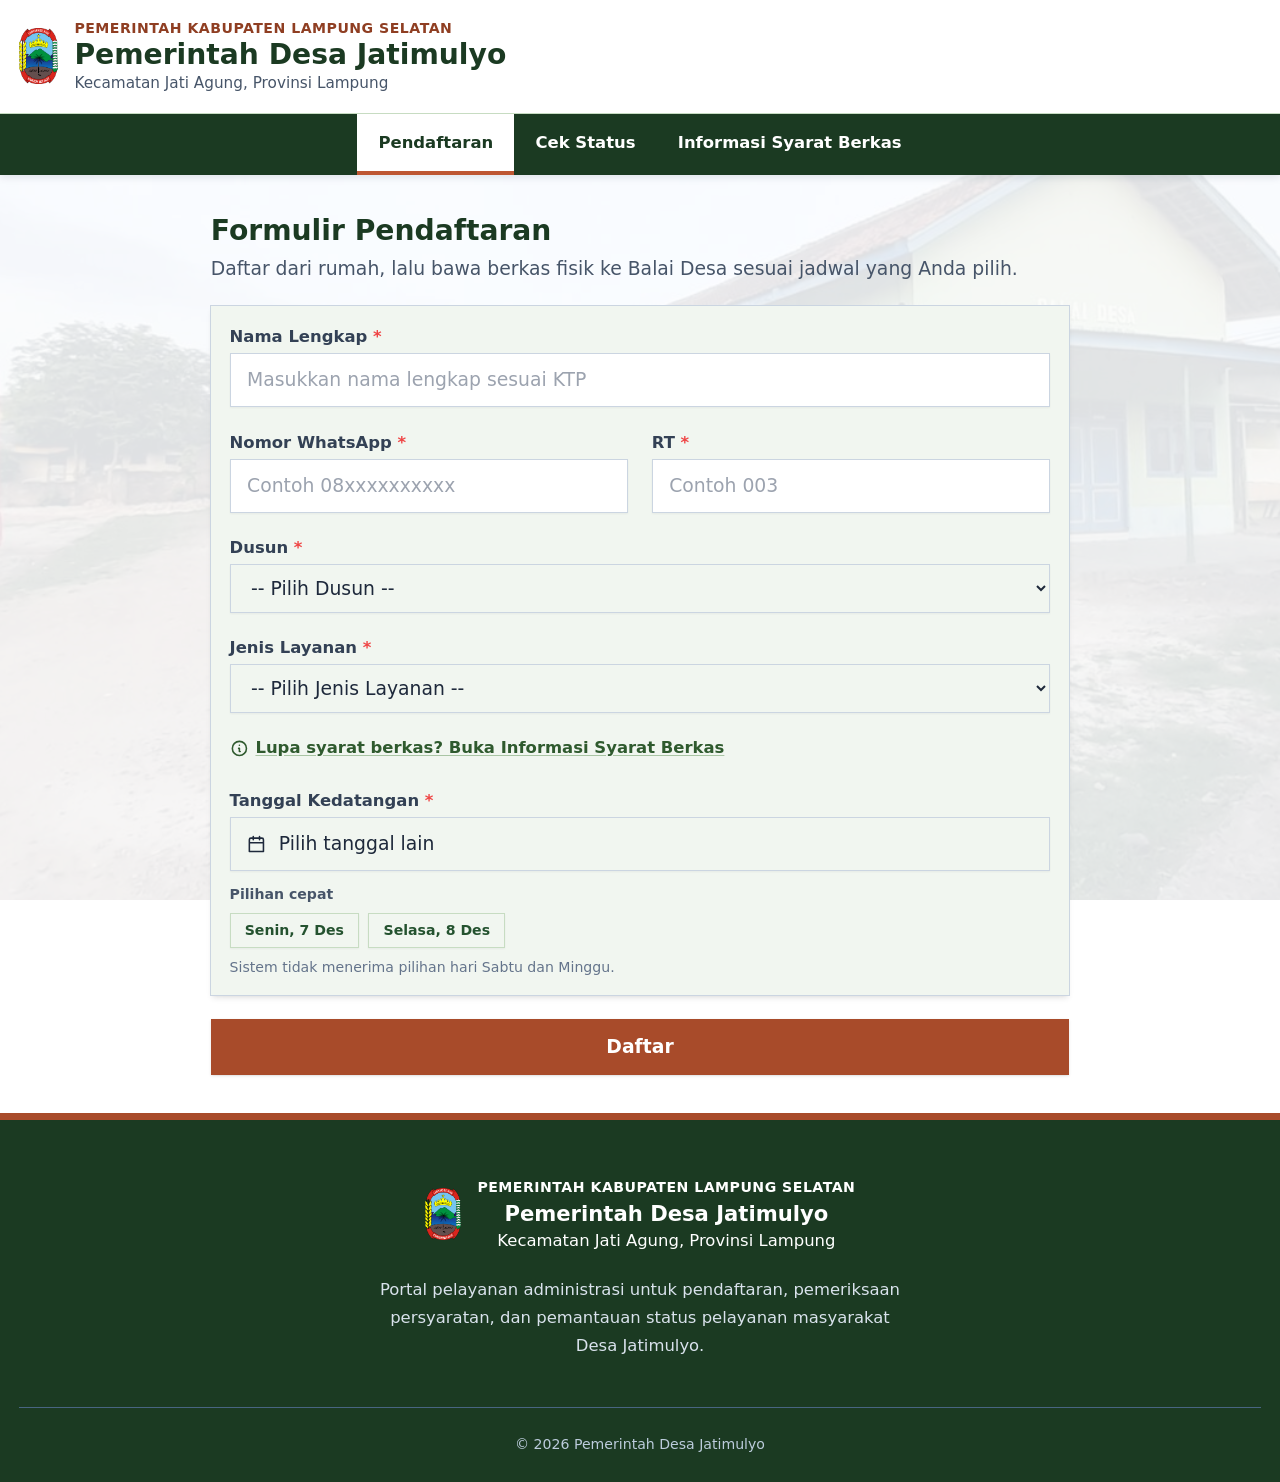
<file: index.html>
<!DOCTYPE html>
<html lang="id">

<head>
    <meta http-equiv="Content-Security-Policy"
        content="default-src 'none'; script-src 'self'; script-src-attr 'none'; style-src 'self'; style-src-attr 'none'; img-src 'self' data:; font-src 'self'; connect-src https://script.google.com https://script.googleusercontent.com; media-src 'none'; object-src 'none'; frame-src 'none'; worker-src 'none'; manifest-src 'none'; form-action 'self'; base-uri 'none'; upgrade-insecure-requests" />
    <meta name="referrer" content="no-referrer" />
    <meta charset="UTF-8" />
    <meta name="viewport" content="width=device-width, initial-scale=1.0" />
    <title>Pelayanan Administrasi Desa Jatimulyo</title>
    <meta name="description"
        content="Pendaftaran online pelayanan administrasi Desa Jatimulyo, Lampung. Daftar dari rumah, verifikasi berkas fisik di Balai Desa." />
    <link rel="stylesheet" href="styles/styles.css" />
</head>

<body class="text-slate-800 antialiased min-h-screen flex flex-col">

    <div id="backdrop" aria-hidden="true"></div>

    <div id="splash" aria-hidden="true">
        <div class="jtm-splash-brand">
            <img src="assets/logo-kabupaten-lampung-selatan.png" alt="" />
            <div class="jtm-splash-brand-text">
                <p>Pemerintah Kabupaten Lampung Selatan</p>
                <h2 id="splash-title">Pemerintah Desa Jatimulyo</h2>
                <p>Kecamatan Jati Agung, Provinsi Lampung</p>
            </div>
        </div>
        <div class="jtm-splash-photo">
            <img src="assets/foto-kepala-desa.png" alt="" />
            <div class="jtm-splash-caption">
                <strong>H. Sumardi, S.E.</strong>
                <span>Kepala Desa Jatimulyo</span>
            </div>
        </div>
    </div>

    <header class="gov-header">
        <a class="gov-skip-link" href="#main-content">Lewati ke konten utama</a>
        <div class="gov-identity">
            <div class="gov-container gov-identity-inner">
                <a class="gov-brand" href="index.html" aria-label="Beranda Pemerintah Desa Jatimulyo">
                    <span class="gov-logo-frame">
                        <img src="assets/logo-kabupaten-lampung-selatan.png"
                            alt="Lambang Kabupaten Lampung Selatan" />
                    </span>
                    <span class="gov-brand-text">
                        <span class="gov-parent">Pemerintah Kabupaten Lampung Selatan</span>
                        <strong>Pemerintah Desa Jatimulyo</strong>
                        <span>Kecamatan Jati Agung, Provinsi Lampung</span>
                    </span>
                </a>
            </div>
        </div>
        <div class="gov-navigation">
            <div class="gov-container">
                <nav class="tab-nav gov-tab-nav" role="tablist" aria-label="Layanan utama">
                    <button type="button"
                        role="tab"
                        id="tab-daftar"
                        aria-controls="panel-daftar"
                        aria-selected="true"
                        data-tab="daftar"
                        class="tab-btn">
                        Pendaftaran
                    </button>
                    <button type="button"
                        role="tab"
                        id="tab-status"
                        aria-controls="panel-status"
                        aria-selected="false"
                        tabindex="-1"
                        data-tab="status"
                        class="tab-btn">
                        Cek Status
                    </button>
                    <button type="button"
                        role="tab"
                        id="tab-info"
                        aria-controls="panel-info"
                        aria-selected="false"
                        tabindex="-1"
                        data-tab="info"
                        class="tab-btn">
                        Informasi Syarat Berkas
                    </button>
                </nav>
            </div>
        </div>
    </header>

    <main class="flex-1 w-full min-h-screen max-w-[896px] mx-auto px-4 py-6 sm:py-8" id="main-content">

        <section id="panel-daftar" class="tab-panel" role="tabpanel" aria-labelledby="tab-daftar">
            <div class="section-head">
                <h2>Formulir Pendaftaran</h2>
                <p>Daftar dari rumah, lalu bawa berkas fisik ke Balai Desa sesuai jadwal yang Anda
                    pilih.</p>
            </div>

            <form id="form-daftar" novalidate class="space-y-5">
                <div class="field-card space-y-5">
                    <div class="field">
                        <label for="nama">Nama Lengkap <span class="text-red-500">*</span></label>
                        <input id="nama" name="nama" type="text" maxlength="100" autocomplete="name"
                            placeholder="Masukkan nama lengkap sesuai KTP" />
                        <p class="hidden" data-err data-for="nama"></p>
                    </div>

                    <div class="grid sm:grid-cols-2 gap-5">
                        <div class="field">
                            <label for="noWa">Nomor WhatsApp <span class="text-red-500">*</span></label>
                            <input id="noWa" name="noWa" type="tel" inputmode="tel" maxlength="16" autocomplete="tel"
                                placeholder="Contoh 08xxxxxxxxxx" />
                            <p class="hidden" data-err data-for="noWa"></p>
                        </div>
                        <div class="field">
                            <label for="rt">RT <span class="text-red-500">*</span></label>
                            <input id="rt" name="rt" type="text" inputmode="numeric" maxlength="3" autocomplete="off"
                                placeholder="Contoh 003" />
                            <p class="hidden" data-err data-for="rt"></p>
                        </div>
                    </div>

                    <div class="field">
                        <label for="dusun">Dusun <span class="text-red-500">*</span></label>
                        <select id="dusun" name="dusun"></select>
                        <p class="hidden" data-err data-for="dusun"></p>
                    </div>

                    <div class="field">
                        <label for="jenisLayanan">Jenis Layanan <span class="text-red-500">*</span></label>
                        <select id="jenisLayanan" name="jenisLayanan"></select>
                        <p class="hidden" data-err data-for="jenisLayanan"></p>
                    </div>

                    <div id="checklist-box" class="hidden berkas-box reveal sm:p-5" aria-live="polite">
                        <p class="berkas-title">Berkas fisik yang wajib dibawa</p>
                    </div>

                    <button type="button" data-goto="info" class="info-link">
                        <svg xmlns="http://www.w3.org/2000/svg" fill="none" viewBox="0 0 24 24" stroke="currentColor"
                            stroke-width="2" aria-hidden="true">
                            <path stroke-linecap="round" stroke-linejoin="round"
                                d="M13 16h-1v-4h-1m1-4h.01M21 12a9 9 0 11-18 0 9 9 0 0118 0z" />
                        </svg>
                        Lupa syarat berkas? Buka Informasi Syarat Berkas
                    </button>

                    <div class="field">
                        <label id="label-tanggal" for="tanggalDatang">Tanggal Kedatangan <span
                                class="text-red-500">*</span></label>
                        <button id="tanggalDatang-btn" type="button" aria-labelledby="label-tanggal">
                            <svg xmlns="http://www.w3.org/2000/svg" class="action-icon" fill="none" viewBox="0 0 24 24"
                                stroke="currentColor" stroke-width="2" aria-hidden="true">
                                <path stroke-linecap="round" stroke-linejoin="round"
                                    d="M8 2v4m8-4v4M3 10h18M5 4h14a2 2 0 012 2v15H3V6a2 2 0 012-2z" />
                            </svg>
                            <span>Pilih tanggal lain</span>
                        </button>
                        <input id="tanggalDatang" name="tanggalDatang" type="hidden" value="" />
                        <p class="mt-3 text-xs font-semibold text-slate-600">Pilihan cepat</p>
                        <div id="date-chips" class="mt-2 flex flex-wrap gap-2">
                            <button type="button" class="date-chip"></button>
                            <button type="button" class="date-chip"></button>
                        </div>
                        <p class="mt-2 text-xs text-slate-500">Sistem tidak menerima pilihan hari Sabtu dan Minggu.</p>
                        <p class="hidden" data-err data-for="tanggalDatang"></p>
                    </div>
                </div>

                <button id="btn-submit" type="submit" class="btn-primary w-full px-6 py-3 shadow">
                    <svg id="spin-submit" class="spin hidden w-5 h-5" viewBox="0 0 24 24" fill="none"
                        aria-hidden="true">
                        <circle cx="12" cy="12" r="10" stroke="currentColor" stroke-width="4"></circle>
                        <path fill="currentColor" d="M4 12a8 8 0 018-8v4a4 4 0 00-4 4H4z"></path>
                    </svg>
                    <span id="label-submit">Daftar</span>
                </button>
            </form>
        </section>

        <section id="panel-status" class="tab-panel hidden" role="tabpanel" aria-labelledby="tab-status">
            <div class="section-head">
                <h2>Cek Status Pendaftaran</h2>
                <p>Masukkan Kode Tracking yang Anda terima setelah mendaftar.</p>
            </div>

            <form id="form-status" novalidate class="field field-card">
                <div class="field-inner">
                    <label for="trackingCode">Kode Tracking</label>
                    <div class="flex flex-col sm:flex-row gap-3">
                        <input id="trackingCode" type="text" maxlength="29" autocomplete="off"
                            autocapitalize="characters" spellcheck="false" placeholder="JTM-20261101-XXXXXXXXXXXXXXXX"
                            class="flex-1 tracking-wide" />
                        <button id="btn-status" type="submit" class="btn-primary px-6 py-2.5 shadow">
                            <svg xmlns="http://www.w3.org/2000/svg" class="action-icon" fill="none" viewBox="0 0 24 24"
                                stroke="currentColor" stroke-width="2" aria-hidden="true">
                                <path stroke-linecap="round" stroke-linejoin="round"
                                    d="M21 21l-4.35-4.35M19 11a8 8 0 11-16 0 8 8 0 0116 0z" />
                            </svg>
                            <svg id="spin-status" class="spin hidden w-5 h-5" viewBox="0 0 24 24" fill="none"
                                aria-hidden="true">
                                <circle cx="12" cy="12" r="10" stroke="currentColor" stroke-width="4"></circle>
                                <path fill="currentColor" d="M4 12a8 8 0 018-8v4a4 4 0 00-4 4H4z">
                                </path>
                            </svg>
                            <span id="label-status">Cek Status</span>
                        </button>
                    </div>
                    <p class="hidden mt-2" data-err data-for="trackingCode"></p>
                    <p id="status-error" class="hidden alert-error mt-3" role="alert"></p>
                </div>
            </form>

            <div id="kode-list-box" class="hidden kode-list-box mt-6">
                <div class="flex items-center justify-between gap-3 mb-3">
                    <p class="kode-list-head">Kode dari perangkat ini</p>
                    <button id="kode-clear" type="button" class="btn-muted text-sm">Hapus dari perangkat</button>
                </div>
                <div id="kode-aktif-wrap">
                    <p class="kode-list-label">Sedang Diproses</p>
                    <div id="kode-list-aktif" class="kode-list"></div>
                </div>
                <div id="kode-selesai-wrap" class="hidden mt-4">
                    <p class="kode-list-label">Selesai</p>
                    <div id="kode-list-selesai" class="kode-list"></div>
                </div>
            </div>

            <div id="status-result"
                class="hidden reveal mt-6 bg-brand-50 shadow-md ring-1 ring-slate-300 overflow-hidden"
                aria-live="polite">
                <div
                    class="bg-brand-50 px-5 sm:px-7 py-4 flex flex-wrap items-center justify-between gap-3 border-b border-brand-100">
                    <div>
                        <p class="text-xs uppercase tracking-wide text-brand-700 font-semibold">Kode Tracking</p>
                        <p id="res-kode" class="font-mono font-bold text-brand-900 text-lg"></p>
                    </div>
                    <span id="res-badge"></span>
                </div>

                <dl class="detail-list px-5 sm:px-7 py-5 grid sm:grid-cols-2 gap-x-6 gap-y-4">
                                        <div>
                        <dt>Jenis Layanan</dt>
                        <dd id="res-layanan"></dd>
                    </div>
                    <div>
                        <dt>Tanggal Kedatangan</dt>
                        <dd id="res-tanggal"></dd>
                    </div>
                                    </dl>

                <div class="px-5 sm:px-7 pb-6">
                    <p class="text-xs uppercase tracking-wide text-slate-500 font-semibold mb-3">Progres</p>
                    <ol id="res-steps" class="grid grid-cols-3 gap-2 text-center">
                        <li>Sedang Diproses</li>
                        <li>Siap Diambil</li>
                        <li>Selesai</li>
                    </ol>
                </div>
            </div>
        </section>

        <section id="panel-info" class="tab-panel hidden" role="tabpanel" aria-labelledby="tab-info">
            <div class="section-head">
                <h2>Informasi Syarat Berkas</h2>
                <p>Berikut daftar berkas fisik untuk setiap layanan.</p>
            </div>
            <ol
                class="mb-4 space-y-1.5 text-sm text-slate-700 list-decimal list-inside marker:font-bold marker:text-brand-700">
                <li><strong>Pilih layanan</strong> pada daftar di bawah, lalu ketuk untuk melihat persyaratannya.</li>
                <li><strong>Perhatikan daftar berkas yang diperlukan</strong>, lalu siapkan berkas asli dan fotokopinya.
                </li>
                <li><strong>Datang ke Balai Desa</strong> pada tanggal yang Anda pilih, lalu serahkan berkas kepada
                    petugas.</li>
            </ol>
            <div id="accordion" class="space-y-3"></div>
            <p class="mt-5 text-xs text-slate-500"><b>Persyaratan dapat berubah sesuai ketentuan terbaru Pemerintah
                    Desa Jatimulyo. Jika memerlukan informasi lebih lanjut, silakan hubungi petugas Balai Desa.</b></p>
        </section>
    </main>

    <footer class="site-footer gov-footer">
        <div class="gov-container">
            <div class="gov-footer-main">
                <section class="gov-footer-identity" aria-labelledby="gov-footer-title">
                    <div class="gov-footer-brand">
                        <span class="gov-footer-logo">
                            <img src="assets/logo-kabupaten-lampung-selatan.png"
                                alt="" />
                        </span>
                        <div>
                            <p class="gov-footer-parent">Pemerintah Kabupaten Lampung Selatan</p>
                            <h2 id="gov-footer-title">Pemerintah Desa Jatimulyo</h2>
                            <p>Kecamatan Jati Agung, Provinsi Lampung</p>
                        </div>
                    </div>
                    <p class="gov-footer-description">
                        Portal pelayanan administrasi untuk pendaftaran,
                        pemeriksaan persyaratan, dan pemantauan status pelayanan
                        masyarakat Desa Jatimulyo.
                    </p>
                </section>
            </div>
            <div class="gov-footer-bottom">
                <p>© <span id="footer-year">2026</span> Pemerintah Desa Jatimulyo</p>

            </div>
        </div>
    </footer>

    <div id="modal" class="hidden modal-backdrop z-50" role="dialog" aria-modal="true" aria-labelledby="modal-title">
        <div class="modal-anim modal-panel max-w-lg max-h-[92vh] overflow-y-auto no-scrollbar">
            <div class="success-head">
                <div class="mx-auto w-12 h-12 bg-white/20 flex items-center justify-center mb-2">
                    <svg xmlns="http://www.w3.org/2000/svg" class="w-7 h-7" fill="none" viewBox="0 0 24 24"
                        stroke="currentColor" stroke-width="2.5" aria-hidden="true">
                        <path stroke-linecap="round" stroke-linejoin="round" d="M5 13l4 4L19 7" />
                    </svg>
                </div>
                <h3 id="modal-title">Pendaftaran Berhasil!</h3>
            </div>

            <div class="px-6 py-5 space-y-5">
                <div class="code-card">
                    <p>Kode Tracking</p>
                    <p id="modal-kode"
                        class="mt-1 font-mono text-2xl sm:text-3xl font-extrabold text-brand-900 tracking-wider break-all">
                    </p>
                    <button id="btn-copy" type="button"
                        class="mt-3 w-full inline-flex items-center justify-center gap-2 border border-brand-300 bg-brand-50 px-4 py-2.5 text-sm font-semibold text-brand-700 hover:bg-brand-100 transition">
                        <svg xmlns="http://www.w3.org/2000/svg" class="w-4 h-4" fill="none" viewBox="0 0 24 24"
                            stroke="currentColor" stroke-width="2" aria-hidden="true">
                            <path stroke-linecap="round" stroke-linejoin="round"
                                d="M8 16H6a2 2 0 01-2-2V6a2 2 0 012-2h8a2 2 0 012 2v2m-6 12h8a2 2 0 002-2v-8a2 2 0 00-2-2h-8a2 2 0 00-2 2v8a2 2 0 002 2z" />
                        </svg>
                        <span id="copy-label">Salin Kode</span>
                    </button>
                </div>

                <div class="kv-list">
                    <p><span>Layanan</span> <strong id="modal-layanan"></strong></p>
                    <p><span>Tanggal Kedatangan</span> <strong id="modal-tanggal"></strong></p>
                </div>

                <div>
                    <p class="font-bold text-brand-900 mb-2">Langkah berikutnya</p>
                    <ol
                        class="space-y-2 text-sm text-slate-700 list-decimal list-inside marker:font-bold marker:text-brand-700">
                        <li><strong>Catat atau salin Kode Tracking</strong> di atas. Anda juga dapat menyimpan
                            screenshot halaman ini.</li>
                        <li><strong>Siapkan berkas asli dan fotokopi</strong> sesuai daftar persyaratan pada menu
                            <button type="button" data-goto="info" class="info-link">Informasi Syarat
                                Berkas</button>.
                        </li>
                        <li><strong>Datang ke Balai Desa</strong> pada tanggal yang dipilih dan sebutkan Kode Tracking
                            kepada Operator.</li>
                        <li><strong>Pantau status</strong> kapan saja melalui menu Cek Status.</li>
                    </ol>
                </div>
            </div>

            <div class="px-6 pb-6 flex flex-col sm:flex-row gap-3">
                <button id="btn-modal-cek" type="button" class="btn-primary flex-1 px-4 py-2.5">
                    <svg xmlns="http://www.w3.org/2000/svg" class="action-icon" fill="none" viewBox="0 0 24 24"
                        stroke="currentColor" stroke-width="2" aria-hidden="true">
                        <path stroke-linecap="round" stroke-linejoin="round"
                            d="M21 21l-4.35-4.35M19 11a8 8 0 11-16 0 8 8 0 0116 0z" />
                    </svg>
                    Cek Status Sekarang
                </button>
                <button id="btn-modal-tutup" type="button" class="btn-secondary flex-1 px-4 py-2.5">
                    <svg xmlns="http://www.w3.org/2000/svg" class="action-icon" fill="none" viewBox="0 0 24 24"
                        stroke="currentColor" stroke-width="2" aria-hidden="true">
                        <path stroke-linecap="round" stroke-linejoin="round" d="M6 18L18 6M6 6l12 12" />
                    </svg>
                    Tutup
                </button>
            </div>
        </div>
    </div>

    <div id="err-popup" class="hidden warn-overlay" role="alertdialog" aria-modal="true" aria-labelledby="err-title">
        <div class="warn-panel modal-anim">
            <div class="warn-head">
                <svg xmlns="http://www.w3.org/2000/svg" fill="none" viewBox="0 0 24 24" stroke="currentColor"
                    stroke-width="2" aria-hidden="true">
                    <path stroke-linecap="round" stroke-linejoin="round"
                        d="M12 9v4m0 4h.01M10.29 3.86L1.82 18a2 2 0 001.71 3h16.94a2 2 0 001.71-3L13.71 3.86a2 2 0 00-3.42 0z" />
                </svg>
                <h2 id="err-title">Isian belum lengkap</h2>
            </div>
            <div class="px-5 py-4">
                <ul id="err-list" class="warn-list"></ul>
            </div>
            <div class="px-5 pb-5">
                <button id="err-close" type="button" class="hidden btn-primary w-full px-4 py-2.5">
                    <svg xmlns="http://www.w3.org/2000/svg" class="action-icon" fill="none" viewBox="0 0 24 24"
                        stroke="currentColor" stroke-width="2" aria-hidden="true">
                        <path stroke-linecap="round" stroke-linejoin="round" d="M6 18L18 6M6 6l12 12" />
                    </svg>
                    Tutup dan Perbaiki Isian
                </button>
            </div>
        </div>
    </div>

    <script src="scripts/config.js"></script>
    <script src="scripts/data.js"></script>
    <script src="scripts/date.js"></script>
    <script src="scripts/dom.js"></script>
    <script src="scripts/forms.js"></script>
    <script src="scripts/modal.js"></script>
    <script src="scripts/api.js"></script>
    <script src="scripts/index.js"></script>
    <script src="scripts/index-form.js"></script>
    <script src="scripts/index-status.js"></script>
</body>

</html>
</file>
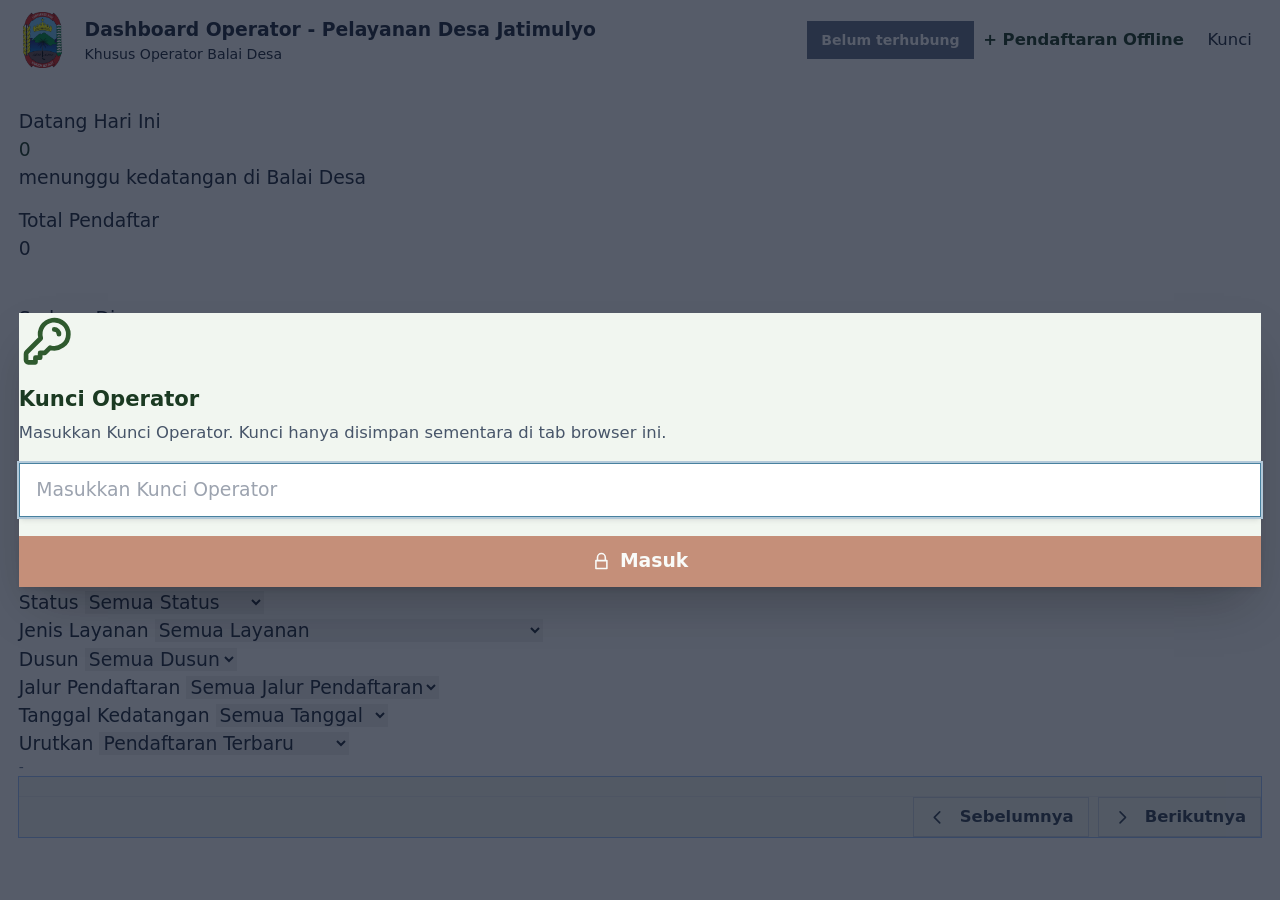
<file: admin.html>
<!DOCTYPE html>
<html lang="id">

<head>
    <meta http-equiv="Content-Security-Policy"
        content="default-src 'self'; script-src 'self'; style-src 'self'; img-src 'self' data:; connect-src 'self' https://script.google.com https://script.googleusercontent.com; form-action 'self'; base-uri 'self'; object-src 'none'" />
    <meta charset="UTF-8" />
    <meta name="viewport" content="width=device-width, initial-scale=1.0" />
    <meta name="robots" content="noindex, nofollow" />
    <title>Dashboard Operator - Pelayanan Desa Jatimulyo</title>
    <link rel="stylesheet" href="styles/styles.css" />
</head>

<body class="bg-slate-50 text-slate-800 antialiased min-h-screen flex flex-col">

    <header class="bg-brand-900 text-white shadow-lg sticky top-0 z-30">
        <div class="max-w-7xl mx-auto px-3 py-2.5 flex flex-wrap items-center justify-between gap-3">
            <div class="flex items-center gap-3">
                <div class="w-12 h-12 shrink-0 flex items-center justify-center">
                    <img src="assets/logo-kabupaten-lampung-selatan.png"
                        alt="Lambang Kabupaten Lampung Selatan"
                        class="block w-12 h-12 object-contain" />
                </div>
                <div class="leading-tight">
                    <h1 class="text-base sm:text-lg font-bold">Dashboard Operator - Pelayanan Desa Jatimulyo</h1>
                    <p class="text-xs text-brand-100">Khusus Operator Balai Desa</p>
                </div>
            </div>

            <div class="flex flex-wrap items-center gap-2">
                <div id="conn" data-state="idle" class="flex items-center gap-2 px-3 py-2 text-xs">
                    <span class="conn-swap">
                        <span id="conn-state">Belum terhubung</span>
                        <span id="conn-time"></span>
                    </span>
                </div>

                <button id="btn-walkin" type="button"
                    class="inline-flex items-center gap-2 bg-white text-brand-900 hover:bg-brand-100 px-3.5 py-2 text-sm font-semibold transition">
                    + Pendaftaran Offline
                </button>

                <button id="btn-lock" type="button" title="Hapus Kunci Operator dari browser ini"
                    class="bg-white/10 hover:bg-white/20 px-3 py-2 text-sm text-slate-200 transition">Kunci</button>
            </div>
        </div>
    </header>

    <main class="flex-1 w-full max-w-7xl mx-auto px-4 py-6 space-y-6">

        <section class="grid grid-cols-2 lg:grid-cols-4 gap-3 sm:gap-4" aria-label="Ringkasan statistik">
            <div class="stat-card ring-brand-200 border-brand-700">
                <p>Datang Hari Ini</p>
                <p id="stat-today" class="text-brand-900">-</p>
                <p>menunggu kedatangan di Balai Desa</p>
            </div>
            <div class="stat-card border-amber-400">
                <p>Total Pendaftar</p>
                <p id="stat-total" class="text-slate-900">-</p>
                <p>&nbsp;</p>
            </div>
            <div class="stat-card border-brand-500">
                <p>Sedang Diproses</p>
                <p id="stat-proses" class="text-brand-700">-</p>
                <p>dalam proses verifikasi</p>
            </div>
            <div class="stat-card border-green-500">
                <p>Selesai</p>
                <p id="stat-selesai" class="text-green-700">-</p>
                <p>&nbsp;</p>
            </div>
        </section>

        <section class="filter-panel">
            <div class="filter-head">
                <p class="filter-title">Filter Data</p>
                <button id="f-reset" type="button" class="btn-muted">
                    <svg xmlns="http://www.w3.org/2000/svg" class="action-icon" fill="none" viewBox="0 0 24 24"
                        stroke="currentColor" stroke-width="2" aria-hidden="true">
                        <path stroke-linecap="round" stroke-linejoin="round"
                            d="M3 6h18M8 6V4h8v2m-9 0 1 15h8l1-15M10 11v6m4-6v6" />
                    </svg>
                    Hapus Filter
                </button>
            </div>
            <div class="filter-grid">
                <div class="filter-field filter-wide">
                    <label for="f-search">Pencarian Cepat</label>
                    <input id="f-search" type="search" placeholder="Cari nama, kode, atau nomor WhatsApp..."
                        autocomplete="off" />
                </div>
                <div class="filter-field">
                    <label for="f-status">Status</label>
                    <select id="f-status">
                        <option value="">Semua Status</option>
                        <option value="Diproses">Sedang Diproses</option>
                        <option value="Siap Diambil">Siap Diambil</option>
                        <option value="Selesai">Selesai</option>
                    </select>
                </div>
                <div class="filter-field">
                    <label for="f-layanan">Jenis Layanan</label>
                    <select id="f-layanan"></select>
                </div>
                <div class="filter-field">
                    <label for="f-dusun">Dusun</label>
                    <select id="f-dusun"></select>
                </div>
                <div class="filter-field">
                    <label for="f-jalur">Jalur Pendaftaran</label>
                    <select id="f-jalur">
                        <option value="">Semua Jalur Pendaftaran</option>
                        <option value="online">Online</option>
                        <option value="offline">Offline</option>
                    </select>
                </div>
                <div class="filter-field filter-half">
                    <label for="f-date">Tanggal Kedatangan</label>
                    <select id="f-date">
                        <option value="all">Semua Tanggal</option>
                        <option value="today">Hari Ini</option>
                        <option value="besok">Besok</option>
                        <option value="pekan">7 Hari ke Depan</option>
                        <option value="lewat">Lewat Jadwal</option>
                    </select>
                </div>
                <div class="filter-field filter-half">
                    <label for="f-sort">Urutkan</label>
                    <select id="f-sort">
                        <option value="newest">Pendaftaran Terbaru</option>
                        <option value="date-asc">Tanggal datang terdekat</option>
                        <option value="date-desc">Tanggal datang terjauh</option>
                    </select>
                </div>
            </div>
            <div class="filter-foot">
                <p id="filter-info" role="status" aria-live="polite">-</p>
            </div>
        </section>

        <section class="bg-brand-50 shadow-sm ring-1 ring-slate-200 p-3 sm:p-4">
            <div id="cards" class="grid grid-cols-1 sm:grid-cols-2 gap-3"></div>
            <div id="cards-empty" class="hidden py-10 text-center text-slate-500">
                <p id="cards-empty-text"></p>
                <button id="cards-empty-reset" type="button" class="btn-muted mt-3">
                    <svg xmlns="http://www.w3.org/2000/svg" class="action-icon" fill="none" viewBox="0 0 24 24"
                        stroke="currentColor" stroke-width="2" aria-hidden="true">
                        <path stroke-linecap="round" stroke-linejoin="round"
                            d="M3 6h18M8 6V4h8v2m-9 0 1 15h8l1-15M10 11v6m4-6v6" />
                    </svg>
                    Hapus Filter
                </button>
            </div>
            <template id="card-tpl">
                <article class="bg-white ring-1 ring-slate-200 p-4 shadow-sm flex flex-col gap-3">
                    <div class="flex items-start justify-between gap-3">
                        <div class="min-w-0">
                            <p data-f="nama" class="font-bold text-slate-900 truncate"></p>
                            <p data-f="layanan" class="text-sm text-slate-600 mt-0.5"></p>
                        </div>
                        <span class="badge shrink-0" data-f="status"></span>
                    </div>
                    <div class="grid grid-cols-2 gap-x-4 gap-y-2 text-sm">
                        <div>
                            <p class="text-xs text-slate-500">Tanggal Kedatangan</p>
                            <p data-f="tanggal" class="font-semibold text-slate-800"></p>
                        </div>
                        <div>
                            <p class="text-xs text-slate-500">Kode Tracking</p>
                            <p data-f="kode" class="font-mono font-bold text-brand-700"></p>
                        </div>
                        <div>
                            <p class="text-xs text-slate-500">Nomor WhatsApp</p>
                            <p data-f="wa" class="font-medium text-slate-800"></p>
                        </div>
                        <div>
                            <p class="text-xs text-slate-500">Jalur</p>
                            <span class="badge" data-f="jalur"></span>
                        </div>
                    </div>
                    <p data-f="timestamp" class="text-xs text-slate-500"></p>
                    <p data-f="catatan" class="hidden text-sm text-slate-600 border-t border-slate-100 pt-2 whitespace-pre-line"></p>
                    <button type="button" data-f="manage" class="btn-secondary w-full py-2 text-sm">
                        <svg xmlns="http://www.w3.org/2000/svg" class="action-icon" fill="none" viewBox="0 0 24 24"
                            stroke="currentColor" stroke-width="2" aria-hidden="true">
                            <path stroke-linecap="round" stroke-linejoin="round"
                                d="M11 4H4v16h16v-7M18.5 2.5a2.12 2.12 0 013 3L12 15l-4 1 1-4z" />
                        </svg>
                        Kelola
                    </button>
                </article>
            </template>
            <div class="flex flex-col sm:flex-row items-center justify-between gap-3 border-t border-slate-200 mt-4 pt-3">
                <p id="pager-info" class="text-sm text-slate-600"></p>
                <div class="flex gap-2">
                    <button id="pg-prev" type="button" class="btn-muted text-sm">
                        <svg xmlns="http://www.w3.org/2000/svg" class="action-icon" fill="none" viewBox="0 0 24 24"
                            stroke="currentColor" stroke-width="2" aria-hidden="true">
                            <path stroke-linecap="round" stroke-linejoin="round" d="M15 19l-7-7 7-7" />
                        </svg>
                        Sebelumnya
                    </button>
                    <button id="pg-next" type="button" class="btn-muted text-sm">
                        <svg xmlns="http://www.w3.org/2000/svg" class="action-icon" fill="none" viewBox="0 0 24 24"
                            stroke="currentColor" stroke-width="2" aria-hidden="true">
                            <path stroke-linecap="round" stroke-linejoin="round" d="M9 5l7 7-7 7" />
                        </svg>
                        Berikutnya
                    </button>
                </div>
            </div>
        </section>

        <p id="error-banner" class="hidden alert-error" role="alert"></p>
    </main>

    <div id="modal-key" class="hidden modal-backdrop z-50" role="dialog" aria-modal="true" aria-labelledby="key-title">
        <form id="form-key" class="modal-anim modal-panel max-w-sm p-6">
            <div class="w-12 h-12 bg-brand-100 text-brand-700 flex items-center justify-center mb-3">
                <svg xmlns="http://www.w3.org/2000/svg" class="w-6 h-6" fill="none" viewBox="0 0 24 24"
                    stroke="currentColor" stroke-width="2" aria-hidden="true">
                    <path stroke-linecap="round" stroke-linejoin="round"
                        d="M15 7a2 2 0 012 2m4 0a6 6 0 01-7.743 5.743L11 17H9v2H7v2H4a1 1 0 01-1-1v-2.586a1 1 0 01.293-.707l5.964-5.964A6 6 0 1121 9z" />
                </svg>
            </div>
            <h2 id="key-title" class="modal-title">Kunci Operator</h2>
            <p class="text-sm text-slate-600 mt-1">Masukkan Kunci Operator. Kunci hanya disimpan sementara di tab browser
                ini.</p>
            <div class="field mt-4">
                <input id="key-input" type="password" autocomplete="off" placeholder="Masukkan Kunci Operator" />
                <p id="key-error" class="hidden alert-error mt-2" role="alert"></p>
            </div>
            <button id="key-submit" type="submit" disabled
                class="btn-primary w-full mt-4 py-2.5">
                <svg xmlns="http://www.w3.org/2000/svg" class="action-icon" fill="none" viewBox="0 0 24 24"
                    stroke="currentColor" stroke-width="2" aria-hidden="true">
                    <path stroke-linecap="round" stroke-linejoin="round" d="M7 11V7a5 5 0 0110 0v4m-12 0h14v10H5z" />
                </svg>
                Masuk
            </button>
        </form>
    </div>

    <div id="modal-manage" class="hidden modal-backdrop z-40" role="dialog" aria-modal="true"
        aria-labelledby="manage-title">
        <div class="modal-anim modal-panel max-w-2xl max-h-[92vh] overflow-y-auto">
            <div class="modal-head">
                <div>
                    <h2 id="manage-title" class="modal-title">Kelola</h2>
                    <p id="m-kode" class="font-mono text-sm text-brand-700 font-semibold"></p>
                </div>
                <button id="m-close" type="button" class="icon-btn" aria-label="Tutup">
                    <svg xmlns="http://www.w3.org/2000/svg" fill="none" viewBox="0 0 24 24"
                        stroke="currentColor" stroke-width="2" aria-hidden="true">
                        <path stroke-linecap="round" stroke-linejoin="round" d="M6 18L18 6M6 6l12 12" />
                    </svg>
                </button>
            </div>

            <div class="px-6 py-5 space-y-5">
                <section aria-labelledby="m-data-title">
                    <h3 id="m-data-title" class="text-sm font-bold text-brand-900 mb-2">Data Pendaftar</h3>
                    <dl class="detail-list grid sm:grid-cols-2 gap-x-6 gap-y-3 text-sm bg-slate-50 ring-1 ring-slate-200 p-4">
                    <div>
                        <dt>Nama Lengkap</dt>
                        <dd id="m-nama"></dd>
                    </div>
                    <div>
                        <dt>Nomor WhatsApp</dt>
                        <dd class="flex items-center gap-2 flex-wrap">
                            <span id="m-wa"></span>
                            <a id="m-wa-link" href="#" target="_blank" rel="noopener noreferrer"
                                class="hidden inline-flex items-center gap-1.5 text-xs font-semibold text-white bg-green-700 hover:bg-green-800 px-2.5 py-1.5 shadow-sm transition duration-200 hover:shadow-md" aria-label="Cek nomor di WhatsApp">
                                <svg class="w-4 h-4" viewBox="0 0 24 24" fill="none" stroke="currentColor" stroke-width="2" aria-hidden="true"><path stroke-linecap="round" stroke-linejoin="round" d="M21 11.5a8.5 8.5 0 0 1-12.5 7.5L3 21l2-5.5A8.5 8.5 0 1 1 21 11.5Z"/><path stroke-linecap="round" stroke-linejoin="round" d="M8.5 8.5c.5 3 2 4.5 5 5"/></svg>
                                <span>Cek WhatsApp</span>
                            </a>
                            <a id="m-call-link" href="#"
                                class="hidden inline-flex items-center gap-1.5 text-xs font-semibold text-white bg-brand-700 hover:bg-brand-800 px-2.5 py-1.5 shadow-sm transition duration-200 hover:shadow-md" aria-label="Telepon warga">
                                <svg class="w-4 h-4" viewBox="0 0 24 24" fill="none" stroke="currentColor" stroke-width="2" aria-hidden="true"><path stroke-linecap="round" stroke-linejoin="round" d="M3 5a2 2 0 0 1 2-2h3l2 5-2 2a16 16 0 0 0 6 6l2-2 5 2v3a2 2 0 0 1-2 2C10.2 21 3 13.8 3 5Z"/></svg>
                                <span>Telepon</span>
                            </a>
                        </dd>
                    </div>
                    <div>
                        <dt>Dusun</dt>
                        <dd id="m-dusun"></dd>
                    </div>
                    <div>
                        <dt>RT</dt>
                        <dd id="m-rt"></dd>
                    </div>
                    <div>
                        <dt>Jalur Pendaftaran</dt>
                        <dd id="m-jalur" class="badge"></dd>
                    </div>
                    <div class="sm:col-span-2">
                        <dt>Jenis Layanan</dt>
                        <dd id="m-layanan"></dd>
                    </div>
                    <div>
                        <dt>Tanggal Kedatangan</dt>
                        <dd id="m-tanggal"></dd>
                    </div>
                    <div>
                        <dt>Waktu Mendaftar</dt>
                        <dd id="m-timestamp" class="font-normal text-slate-700"></dd>
                    </div>
                    </dl>
                </section>

                <section aria-labelledby="m-berkas-title">
                    <h3 id="m-berkas-title" class="text-sm font-bold text-brand-900 mb-2">Berkas yang Dibawa</h3>
                    <div id="m-berkas" class="berkas-box">
                    <p class="berkas-title">Berkas fisik yang wajib dibawa</p>
                    </div>
                </section>

                <section aria-labelledby="m-status-title" class="bg-slate-50 ring-1 ring-slate-200 p-4">
                    <h3 id="m-status-title" class="text-sm font-bold text-brand-900 mb-3">Status Pelayanan</h3>
                    <div class="grid sm:grid-cols-2 gap-4">
                        <div class="field">
                            <label for="m-status">Ubah Status</label>
                        <select id="m-status">
                            <option value="Diproses">Sedang Diproses</option>
                            <option value="Siap Diambil">Siap Diambil</option>
                            <option value="Selesai">Selesai</option>
                        </select>
                    </div>
                        <div class="flex items-end">
                            <p id="m-current-badge" class="text-sm text-slate-600">Status saat ini: <span class="badge"></span></p>
                        </div>
                    </div>
                </section>

                <section aria-labelledby="m-catatan-title" class="field bg-slate-50 ring-1 ring-slate-200 p-4">
                    <label id="m-catatan-title" for="m-catatan">Catatan Operator</label>
                    <textarea id="m-catatan" rows="3" maxlength="500" placeholder="Contoh berkas lengkap"></textarea>
                    <div id="m-chips" class="flex flex-wrap gap-2 mt-2">
                        <button type="button" data-chip="Berkas sudah lengkap" class="chip">Berkas sudah lengkap</button>
                        <button type="button" data-chip="Fotokopi KTP belum tersedia" class="chip">Fotokopi KTP belum tersedia</button>
                        <button type="button" data-chip="Fotokopi KK belum tersedia" class="chip">Fotokopi KK belum tersedia</button>
                        <button type="button" data-chip="Surat pengantar RT/RW belum tersedia" class="chip">Surat pengantar RT/RW belum tersedia</button>
                        <button type="button" data-chip="Menunggu tanda tangan Kepala Desa" class="chip">Menunggu tanda tangan Kepala Desa</button>
                        <button type="button" data-chip="Nomor WhatsApp tidak dapat dihubungi" class="chip">Nomor WhatsApp tidak dapat dihubungi</button>
                        <button type="button" data-chip="Mohon lengkapi berkas di Balai Desa" class="chip">Mohon lengkapi berkas di Balai Desa</button>
                        <button type="button" data-chip="Data perlu diperbaiki" class="chip">Data perlu diperbaiki</button>
                    </div>
                </section>

                <p id="m-error" class="hidden alert-error" role="alert"></p>
            </div>

            <div
                class="px-6 py-4 border-t border-slate-200 flex flex-col-reverse sm:flex-row sm:justify-end gap-3 bg-slate-50 ">
                <button id="m-cancel" type="button" class="btn-secondary px-5 py-2.5">
                    <svg xmlns="http://www.w3.org/2000/svg" class="action-icon" fill="none" viewBox="0 0 24 24"
                        stroke="currentColor" stroke-width="2" aria-hidden="true">
                        <path stroke-linecap="round" stroke-linejoin="round" d="M6 18L18 6M6 6l12 12" />
                    </svg>
                    Batal
                </button>
                <button id="m-save" type="button"
                    class="btn-primary px-5 py-2.5">
                    <svg xmlns="http://www.w3.org/2000/svg" class="action-icon" fill="none" viewBox="0 0 24 24"
                        stroke="currentColor" stroke-width="2" aria-hidden="true">
                        <path stroke-linecap="round" stroke-linejoin="round" d="M5 13l4 4L19 7" />
                    </svg>
                    <svg id="m-spin" class="spin hidden" viewBox="0 0 24 24" fill="none"
                        aria-hidden="true">
                        <circle cx="12" cy="12" r="10" stroke="currentColor" stroke-width="4">
                        </circle>
                        <path fill="currentColor" d="M4 12a8 8 0 018-8v4a4 4 0 00-4 4H4z"></path>
                    </svg>
                    <span id="m-save-label">Simpan Perubahan</span>
                </button>
            </div>
        </div>
    </div>

    <div id="modal-walkin" class="hidden modal-backdrop z-40" role="dialog" aria-modal="true"
        aria-labelledby="walkin-title">
        <div class="modal-anim modal-panel max-w-xl max-h-[92vh] overflow-y-auto">

            <div id="walkin-form-view">
                <div class="modal-head">
                    <div>
                        <h2 id="walkin-title" class="modal-title">Pendaftaran Offline</h2>
                        <p class="text-xs text-slate-500">Untuk warga yang datang langsung ke Balai Desa tanpa mendaftar
                            online.</p>
                    </div>
                    <button id="w-close" type="button" class="icon-btn" aria-label="Tutup">
                        <svg xmlns="http://www.w3.org/2000/svg" fill="none" viewBox="0 0 24 24"
                            stroke="currentColor" stroke-width="2" aria-hidden="true">
                            <path stroke-linecap="round" stroke-linejoin="round" d="M6 18L18 6M6 6l12 12" />
                        </svg>
                    </button>
                </div>

                <form id="form-walkin" novalidate class="px-6 py-5 space-y-4">
                    <p class="text-sm text-slate-600"><span class="font-bold text-red-600">*</span> wajib diisi.</p>
                    <div class="field">
                        <label for="w-nama">Nama Lengkap <span class="text-red-500">*</span></label>
                        <input id="w-nama" type="text" maxlength="100" placeholder="Masukkan nama sesuai KTP" />
                        <p class="hidden" data-err data-for="w-nama"></p>
                    </div>

                    <div class="grid sm:grid-cols-2 gap-4">
                        <div class="field">
                            <label for="w-wa">Nomor WhatsApp <span class="text-slate-400 font-normal">(opsional)</span></label>
                            <input id="w-wa" type="tel" inputmode="tel" maxlength="16" placeholder="Contoh 08xxxxxxxxxx" />
                            <p class="hidden" data-err data-for="w-wa"></p>
                        </div>
                        <div class="field">
                            <label for="w-dusun">Dusun <span class="text-red-500">*</span></label>
                            <select id="w-dusun"></select>
                            <p class="hidden" data-err data-for="w-dusun"></p>
                        </div>
                    </div>

                    <div class="field">
                        <label for="w-rt">RT <span class="text-red-500">*</span></label>
                        <input id="w-rt" type="text" inputmode="numeric" maxlength="3" autocomplete="off"
                            placeholder="Contoh 003" />
                        <p class="hidden" data-err data-for="w-rt"></p>
                    </div>

                    <div class="field">
                        <label for="w-layanan">Jenis Layanan <span class="text-red-500">*</span></label>
                        <select id="w-layanan"></select>
                        <p class="hidden" data-err data-for="w-layanan"></p>
                    </div>

                    <div id="w-berkas-box" class="hidden berkas-box reveal">
                        <p class="berkas-title">Berkas fisik yang wajib dibawa</p>
                    </div>

                    <div class="field relative">
                        <label id="label-w-tanggal" for="w-tanggal">Tanggal Kedatangan <span
                                class="text-red-500">*</span></label>
                        <button id="w-tanggal-btn" type="button" aria-labelledby="label-w-tanggal">
                            <svg xmlns="http://www.w3.org/2000/svg" class="action-icon" fill="none" viewBox="0 0 24 24"
                                stroke="currentColor" stroke-width="2" aria-hidden="true">
                                <path stroke-linecap="round" stroke-linejoin="round"
                                    d="M8 2v4m8-4v4M3 10h18M5 4h14a2 2 0 012 2v15H3V6a2 2 0 012-2z" />
                            </svg>
                            <span>Pilih tanggal</span>
                        </button>
                        <input id="w-tanggal" type="hidden" value="" />
                        <p class="hidden" data-err data-for="w-tanggal"></p>
                    </div>

                    <div class="field">
                        <label for="w-catatan">Catatan <span class="text-slate-400 font-normal">(opsional)</span></label>
                        <input id="w-catatan" type="text" maxlength="300" placeholder="Misal berkas sudah lengkap" />
                    </div>

                    <p id="w-error" class="hidden alert-error" role="alert"></p>

                    <div class="flex flex-col-reverse sm:flex-row sm:justify-end gap-3 pt-2">
                        <button id="w-cancel" type="button" class="btn-secondary px-5 py-2.5">
                            <svg xmlns="http://www.w3.org/2000/svg" class="action-icon" fill="none" viewBox="0 0 24 24"
                                stroke="currentColor" stroke-width="2" aria-hidden="true">
                                <path stroke-linecap="round" stroke-linejoin="round" d="M6 18L18 6M6 6l12 12" />
                            </svg>
                            Batal
                        </button>
                        <button id="w-submit" type="submit"
                            class="btn-primary px-5 py-2.5">
                            <svg id="w-spin" class="spin hidden" viewBox="0 0 24 24" fill="none"
                                aria-hidden="true">
                                <circle cx="12" cy="12" r="10" stroke="currentColor"
                                    stroke-width="4"></circle>
                                <path fill="currentColor" d="M4 12a8 8 0 018-8v4a4 4 0 00-4 4H4z">
                                </path>
                            </svg>
                            <span id="w-submit-label">Daftarkan dan Buat Kode Tracking</span>
                        </button>
                    </div>
                </form>
            </div>

            <div id="walkin-success-view" class="hidden">
                <div class="success-head">
                    <h2>Pendaftaran Offline Berhasil!</h2>
                    <p class="text-green-50 text-sm">Berikan Kode Tracking kepada warga dengan menuliskannya atau mencetak bukti pendaftaran.
                    </p>
                </div>
                <div class="px-6 py-5 space-y-4">
                    <div class="code-card">
                        <p>Kode Tracking</p>
                        <p id="ws-kode"
                            class="mt-1 font-mono text-3xl font-extrabold text-brand-900 tracking-wider break-all"></p>
                    </div>
                    <div class="kv-list">
                        <p><span>Nama Lengkap</span> <strong id="ws-nama"></strong></p>
                        <p><span>Layanan</span> <strong id="ws-layanan"></strong></p>
                        <p><span>Tanggal Kedatangan</span> <strong id="ws-tanggal"></strong></p>
                    </div>
                    <div class="flex flex-col sm:flex-row gap-3">
                        <button id="ws-print" type="button" class="btn-primary flex-1 px-4 py-2.5">
                            <svg xmlns="http://www.w3.org/2000/svg" class="action-icon" fill="none" viewBox="0 0 24 24"
                                stroke="currentColor" stroke-width="2" aria-hidden="true">
                                <path stroke-linecap="round" stroke-linejoin="round"
                                    d="M6 9V3h12v6M6 18H4a2 2 0 01-2-2v-5a2 2 0 012-2h16a2 2 0 012 2v5a2 2 0 01-2 2h-2M6 14h12v7H6z" />
                            </svg>
                            Cetak Bukti
                        </button>
                        <button id="ws-another" type="button"
                            class="btn-secondary flex-1 px-4 py-2.5">Daftarkan
                            Warga Lain</button>
                        <button id="ws-done" type="button" class="btn-secondary flex-1 px-4 py-2.5">
                            <svg xmlns="http://www.w3.org/2000/svg" class="action-icon" fill="none" viewBox="0 0 24 24"
                                stroke="currentColor" stroke-width="2" aria-hidden="true">
                                <path stroke-linecap="round" stroke-linejoin="round" d="M5 13l4 4L19 7" />
                            </svg>
                            Selesai
                        </button>
                    </div>
                </div>
            </div>
        </div>
    </div>

    <div id="print-slip">
        <div class="ps-head">
            <div class="ps-small">PEMERINTAH DESA JATIMULYO</div>
            <div class="ps-title">BUKTI PENDAFTARAN PELAYANAN</div>
        </div>
        <div class="ps-code-block">
            <div class="ps-small">Kode Tracking</div>
            <div id="ps-kode" class="ps-code"></div>
        </div>
        <table class="ps-table">
            <tr>
                <td class="ps-col">Nama Lengkap</td>
                <td>: <span id="ps-nama"></span></td>
            </tr>
            <tr>
                <td>Layanan</td>
                <td>: <span id="ps-layanan"></span></td>
            </tr>
            <tr>
                <td>Tanggal Kedatangan</td>
                <td>: <span id="ps-tanggal"></span></td>
            </tr>
        </table>
        <p class="ps-note">Simpan Kode Tracking ini untuk memantau status layanan melalui website ini.</p>
    </div>


    <div id="toast"
        class="hidden reveal fixed bottom-5 right-5 z-[60] max-w-sm px-3 py-2.5 text-sm font-semibold text-white shadow-xl bg-slate-900"
        role="status"></div>

    <script src="scripts/config.js"></script>
    <script src="scripts/data.js"></script>
    <script src="scripts/date.js"></script>
    <script src="scripts/dom.js"></script>
    <script src="scripts/forms.js"></script>
    <script src="scripts/modal.js"></script>
    <script src="scripts/api.js"></script>
    <script src="scripts/admin-table.js"></script>
    <script src="scripts/admin.js"></script>
    <script src="scripts/admin-manage.js"></script>
    <script src="scripts/admin-walkin.js"></script>
</body>

</html>
</file>
<file: styles/styles.css>
*,:after,:before{--tw-border-spacing-x:0;--tw-border-spacing-y:0;--tw-translate-x:0;--tw-translate-y:0;--tw-rotate:0;--tw-skew-x:0;--tw-skew-y:0;--tw-scale-x:1;--tw-scale-y:1;--tw-pan-x: ;--tw-pan-y: ;--tw-pinch-zoom: ;--tw-scroll-snap-strictness:proximity;--tw-gradient-from-position: ;--tw-gradient-via-position: ;--tw-gradient-to-position: ;--tw-ordinal: ;--tw-slashed-zero: ;--tw-numeric-figure: ;--tw-numeric-spacing: ;--tw-numeric-fraction: ;--tw-ring-inset: ;--tw-ring-offset-width:0px;--tw-ring-offset-color:#fff;--tw-ring-color:rgba(59,130,246,.5);--tw-ring-offset-shadow:0 0 #0000;--tw-ring-shadow:0 0 #0000;--tw-shadow:0 0 #0000;--tw-shadow-colored:0 0 #0000;--tw-blur: ;--tw-brightness: ;--tw-contrast: ;--tw-grayscale: ;--tw-hue-rotate: ;--tw-invert: ;--tw-saturate: ;--tw-sepia: ;--tw-drop-shadow: ;--tw-backdrop-blur: ;--tw-backdrop-brightness: ;--tw-backdrop-contrast: ;--tw-backdrop-grayscale: ;--tw-backdrop-hue-rotate: ;--tw-backdrop-invert: ;--tw-backdrop-opacity: ;--tw-backdrop-saturate: ;--tw-backdrop-sepia: ;--tw-contain-size: ;--tw-contain-layout: ;--tw-contain-paint: ;--tw-contain-style: }::backdrop{--tw-border-spacing-x:0;--tw-border-spacing-y:0;--tw-translate-x:0;--tw-translate-y:0;--tw-rotate:0;--tw-skew-x:0;--tw-skew-y:0;--tw-scale-x:1;--tw-scale-y:1;--tw-pan-x: ;--tw-pan-y: ;--tw-pinch-zoom: ;--tw-scroll-snap-strictness:proximity;--tw-gradient-from-position: ;--tw-gradient-via-position: ;--tw-gradient-to-position: ;--tw-ordinal: ;--tw-slashed-zero: ;--tw-numeric-figure: ;--tw-numeric-spacing: ;--tw-numeric-fraction: ;--tw-ring-inset: ;--tw-ring-offset-width:0px;--tw-ring-offset-color:#fff;--tw-ring-color:rgba(59,130,246,.5);--tw-ring-offset-shadow:0 0 #0000;--tw-ring-shadow:0 0 #0000;--tw-shadow:0 0 #0000;--tw-shadow-colored:0 0 #0000;--tw-blur: ;--tw-brightness: ;--tw-contrast: ;--tw-grayscale: ;--tw-hue-rotate: ;--tw-invert: ;--tw-saturate: ;--tw-sepia: ;--tw-drop-shadow: ;--tw-backdrop-blur: ;--tw-backdrop-brightness: ;--tw-backdrop-contrast: ;--tw-backdrop-grayscale: ;--tw-backdrop-hue-rotate: ;--tw-backdrop-invert: ;--tw-backdrop-opacity: ;--tw-backdrop-saturate: ;--tw-backdrop-sepia: ;--tw-contain-size: ;--tw-contain-layout: ;--tw-contain-paint: ;--tw-contain-style: }*,:after,:before{box-sizing:border-box;border:0 solid #e5e7eb}:after,:before{--tw-content:""}:host,html{line-height:1.5;-webkit-text-size-adjust:100%;-moz-tab-size:4;-o-tab-size:4;tab-size:4;font-family:ui-sans-serif,system-ui,sans-serif,Apple Color Emoji,Segoe UI Emoji,Segoe UI Symbol,Noto Color Emoji;font-feature-settings:normal;font-variation-settings:normal;-webkit-tap-highlight-color:transparent}body{margin:0;line-height:inherit}hr{height:0;color:inherit;border-top-width:1px}abbr:where([title]){-webkit-text-decoration:underline dotted;text-decoration:underline dotted}h1,h2,h3,h4,h5,h6{font-size:inherit;font-weight:inherit}a{color:inherit;text-decoration:inherit}b,strong{font-weight:bolder}code,kbd,pre,samp{font-family:ui-monospace,SFMono-Regular,Menlo,Monaco,Consolas,Liberation Mono,Courier New,monospace;font-feature-settings:normal;font-variation-settings:normal;font-size:1em}small{font-size:80%}sub,sup{font-size:75%;line-height:0;position:relative;vertical-align:baseline}sub{bottom:-.25em}sup{top:-.5em}table{text-indent:0;border-color:inherit;border-collapse:collapse}button,input,optgroup,select,textarea{font-family:inherit;font-feature-settings:inherit;font-variation-settings:inherit;font-size:100%;font-weight:inherit;line-height:inherit;letter-spacing:inherit;color:inherit;margin:0;padding:0}button,select{text-transform:none}button,input:where([type=button]),input:where([type=reset]),input:where([type=submit]){-webkit-appearance:button;background-color:transparent;background-image:none}:-moz-focusring{outline:auto}:-moz-ui-invalid{box-shadow:none}progress{vertical-align:baseline}::-webkit-inner-spin-button,::-webkit-outer-spin-button{height:auto}[type=search]{-webkit-appearance:textfield;outline-offset:-2px}::-webkit-search-decoration{-webkit-appearance:none}::-webkit-file-upload-button{-webkit-appearance:button;font:inherit}summary{display:list-item}blockquote,dd,dl,figure,h1,h2,h3,h4,h5,h6,hr,p,pre{margin:0}fieldset{margin:0}fieldset,legend{padding:0}menu,ol,ul{list-style:none;margin:0;padding:0}dialog{padding:0}textarea{resize:vertical}input::-moz-placeholder,textarea::-moz-placeholder{opacity:1;color:#9ca3af}input::placeholder,textarea::placeholder{opacity:1;color:#9ca3af}[role=button],button{cursor:pointer}:disabled{cursor:default}audio,canvas,embed,iframe,img,object,svg,video{display:block;vertical-align:middle}img,video{max-width:100%;height:auto}[hidden]:where(:not([hidden=until-found])){display:none}.container{width:100%}@media (min-width:640px){.container{max-width:640px}}@media (min-width:768px){.container{max-width:768px}}@media (min-width:1024px){.container{max-width:1024px}}@media (min-width:1280px){.container{max-width:1280px}}@media (min-width:1536px){.container{max-width:1536px}}.action-icon{margin-right:.375rem;display:inline-block;height:1rem;width:1rem;flex-shrink:0;vertical-align:middle}.btn-primary .action-icon{margin-right:0}.field label{margin-bottom:.25rem;display:block;font-size:.875rem;line-height:1.25rem;font-weight:600;--tw-text-opacity:1;color:rgb(51 65 85/var(--tw-text-opacity,1))}.field input:not([type=hidden]),.field select,.field textarea{width:100%;border-width:1px;--tw-border-opacity:1;border-color:rgb(203 213 225/var(--tw-border-opacity,1));padding:.625rem .875rem;--tw-shadow:0 1px 2px 0 rgba(0,0,0,.05);--tw-shadow-colored:0 1px 2px 0 var(--tw-shadow-color);box-shadow:var(--tw-ring-offset-shadow,0 0 #0000),var(--tw-ring-shadow,0 0 #0000),var(--tw-shadow);outline:2px solid transparent;outline-offset:2px;transition-property:color,background-color,border-color,text-decoration-color,fill,stroke,opacity,box-shadow,transform,filter,-webkit-backdrop-filter;transition-property:color,background-color,border-color,text-decoration-color,fill,stroke,opacity,box-shadow,transform,filter,backdrop-filter;transition-property:color,background-color,border-color,text-decoration-color,fill,stroke,opacity,box-shadow,transform,filter,backdrop-filter,-webkit-backdrop-filter;transition-timing-function:cubic-bezier(.4,0,.2,1);transition-duration:.2s}.field input:not([type=hidden]):focus,.field select:focus,.field textarea:focus{--tw-border-opacity:1;border-color:rgb(72 129 159/var(--tw-border-opacity,1));--tw-shadow:0 4px 6px -1px rgba(0,0,0,.1),0 2px 4px -2px rgba(0,0,0,.1);--tw-shadow-colored:0 4px 6px -1px var(--tw-shadow-color),0 2px 4px -2px var(--tw-shadow-color);box-shadow:var(--tw-ring-offset-shadow,0 0 #0000),var(--tw-ring-shadow,0 0 #0000),var(--tw-shadow);--tw-ring-offset-shadow:var(--tw-ring-inset) 0 0 0 var(--tw-ring-offset-width) var(--tw-ring-offset-color);--tw-ring-shadow:var(--tw-ring-inset) 0 0 0 calc(2px + var(--tw-ring-offset-width)) var(--tw-ring-color);box-shadow:var(--tw-ring-offset-shadow),var(--tw-ring-shadow),var(--tw-shadow,0 0 #0000);--tw-ring-opacity:1;--tw-ring-color:rgb(179 201 217/var(--tw-ring-opacity,1))}.field select{--tw-bg-opacity:1;background-color:rgb(241 246 240/var(--tw-bg-opacity,1))}.field>button{width:100%;border-width:1px;--tw-border-opacity:1;border-color:rgb(203 213 225/var(--tw-border-opacity,1));--tw-bg-opacity:1;background-color:rgb(241 246 240/var(--tw-bg-opacity,1));padding:.625rem .875rem;text-align:left;--tw-text-opacity:1;color:rgb(30 41 59/var(--tw-text-opacity,1));--tw-shadow:0 1px 2px 0 rgba(0,0,0,.05);--tw-shadow-colored:0 1px 2px 0 var(--tw-shadow-color);outline:2px solid transparent;outline-offset:2px;transition-property:color,background-color,border-color,text-decoration-color,fill,stroke,opacity,box-shadow,transform,filter,-webkit-backdrop-filter;transition-property:color,background-color,border-color,text-decoration-color,fill,stroke,opacity,box-shadow,transform,filter,backdrop-filter;transition-property:color,background-color,border-color,text-decoration-color,fill,stroke,opacity,box-shadow,transform,filter,backdrop-filter,-webkit-backdrop-filter;transition-timing-function:cubic-bezier(.4,0,.2,1);transition-duration:.2s}.field>button,.field>button:focus{box-shadow:var(--tw-ring-offset-shadow,0 0 #0000),var(--tw-ring-shadow,0 0 #0000),var(--tw-shadow)}.field>button:focus{--tw-border-opacity:1;border-color:rgb(72 129 159/var(--tw-border-opacity,1));--tw-shadow:0 4px 6px -1px rgba(0,0,0,.1),0 2px 4px -2px rgba(0,0,0,.1);--tw-shadow-colored:0 4px 6px -1px var(--tw-shadow-color),0 2px 4px -2px var(--tw-shadow-color);--tw-ring-offset-shadow:var(--tw-ring-inset) 0 0 0 var(--tw-ring-offset-width) var(--tw-ring-offset-color);--tw-ring-shadow:var(--tw-ring-inset) 0 0 0 calc(2px + var(--tw-ring-offset-width)) var(--tw-ring-color);box-shadow:var(--tw-ring-offset-shadow),var(--tw-ring-shadow),var(--tw-shadow,0 0 #0000);--tw-ring-opacity:1;--tw-ring-color:rgb(179 201 217/var(--tw-ring-opacity,1))}.field [data-err]{margin-top:.25rem;font-size:.75rem;line-height:1rem;font-weight:600;--tw-text-opacity:1;color:rgb(220 38 38/var(--tw-text-opacity,1))}.field input.field-ok,.field input.field-ok:focus{--tw-border-opacity:1;border-color:rgb(34 197 94/var(--tw-border-opacity,1))}.field.field-invalid{--tw-ring-offset-shadow:var(--tw-ring-inset) 0 0 0 var(--tw-ring-offset-width) var(--tw-ring-offset-color);--tw-ring-shadow:var(--tw-ring-inset) 0 0 0 calc(2px + var(--tw-ring-offset-width)) var(--tw-ring-color);box-shadow:var(--tw-ring-offset-shadow),var(--tw-ring-shadow),var(--tw-shadow,0 0 #0000);--tw-ring-opacity:1;--tw-ring-color:rgb(248 113 113/var(--tw-ring-opacity,1))}.field.field-invalid input:not([type=hidden]),.field.field-invalid select,.field.field-invalid>button{--tw-border-opacity:1;border-color:rgb(239 68 68/var(--tw-border-opacity,1))}.field.field-invalid input:not([type=hidden]):focus,.field.field-invalid select:focus,.field.field-invalid>button:focus{--tw-border-opacity:1;border-color:rgb(239 68 68/var(--tw-border-opacity,1));--tw-ring-offset-shadow:var(--tw-ring-inset) 0 0 0 var(--tw-ring-offset-width) var(--tw-ring-offset-color);--tw-ring-shadow:var(--tw-ring-inset) 0 0 0 calc(2px + var(--tw-ring-offset-width)) var(--tw-ring-color);box-shadow:var(--tw-ring-offset-shadow),var(--tw-ring-shadow),var(--tw-shadow,0 0 #0000);--tw-ring-opacity:1;--tw-ring-color:rgb(252 165 165/var(--tw-ring-opacity,1))}.field-card{--tw-bg-opacity:1;background-color:rgb(241 246 240/var(--tw-bg-opacity,1));padding:1rem;--tw-shadow:0 4px 6px -1px rgba(0,0,0,.1),0 2px 4px -2px rgba(0,0,0,.1);--tw-shadow-colored:0 4px 6px -1px var(--tw-shadow-color),0 2px 4px -2px var(--tw-shadow-color);box-shadow:var(--tw-ring-offset-shadow,0 0 #0000),var(--tw-ring-shadow,0 0 #0000),var(--tw-shadow);--tw-ring-offset-shadow:var(--tw-ring-inset) 0 0 0 var(--tw-ring-offset-width) var(--tw-ring-offset-color);--tw-ring-shadow:var(--tw-ring-inset) 0 0 0 calc(1px + var(--tw-ring-offset-width)) var(--tw-ring-color);box-shadow:var(--tw-ring-offset-shadow),var(--tw-ring-shadow),var(--tw-shadow,0 0 #0000);--tw-ring-opacity:1;--tw-ring-color:rgb(203 213 225/var(--tw-ring-opacity,1));transition-property:box-shadow;transition-timing-function:cubic-bezier(.4,0,.2,1);transition-duration:.2s}.field-card:focus-within{--tw-shadow:0 10px 15px -3px rgba(0,0,0,.1),0 4px 6px -4px rgba(0,0,0,.1);--tw-shadow-colored:0 10px 15px -3px var(--tw-shadow-color),0 4px 6px -4px var(--tw-shadow-color);box-shadow:var(--tw-ring-offset-shadow,0 0 #0000),var(--tw-ring-shadow,0 0 #0000),var(--tw-shadow);--tw-ring-offset-shadow:var(--tw-ring-inset) 0 0 0 var(--tw-ring-offset-width) var(--tw-ring-offset-color);--tw-ring-shadow:var(--tw-ring-inset) 0 0 0 calc(2px + var(--tw-ring-offset-width)) var(--tw-ring-color);box-shadow:var(--tw-ring-offset-shadow),var(--tw-ring-shadow),var(--tw-shadow,0 0 #0000);--tw-ring-opacity:1;--tw-ring-color:rgb(126 163 124/var(--tw-ring-opacity,1))}.field-card:hover{--tw-shadow:0 10px 15px -3px rgba(0,0,0,.1),0 4px 6px -4px rgba(0,0,0,.1);--tw-shadow-colored:0 10px 15px -3px var(--tw-shadow-color),0 4px 6px -4px var(--tw-shadow-color);box-shadow:var(--tw-ring-offset-shadow,0 0 #0000),var(--tw-ring-shadow,0 0 #0000),var(--tw-shadow)}.field-card.field-invalid{--tw-bg-opacity:1;background-color:rgb(254 242 242/var(--tw-bg-opacity,1));--tw-ring-opacity:1;--tw-ring-color:rgb(248 113 113/var(--tw-ring-opacity,1))}.field-inner>:not([hidden])~:not([hidden]){--tw-space-y-reverse:0;margin-top:calc(1rem*(1 - var(--tw-space-y-reverse)));margin-bottom:calc(1rem*var(--tw-space-y-reverse))}.warn-overlay{position:fixed;inset:0;z-index:75;display:flex;align-items:center;justify-content:center;background-color:rgba(15,23,42,.7);padding:1rem}.warn-panel{width:100%;max-width:28rem;--tw-bg-opacity:1;background-color:rgb(250 240 235/var(--tw-bg-opacity,1));--tw-shadow:0 25px 50px -12px rgba(0,0,0,.25);--tw-shadow-colored:0 25px 50px -12px var(--tw-shadow-color);box-shadow:var(--tw-ring-offset-shadow,0 0 #0000),var(--tw-ring-shadow,0 0 #0000),var(--tw-shadow)}.warn-head{display:flex;align-items:flex-start;gap:.75rem;--tw-bg-opacity:1;background-color:rgb(168 75 42/var(--tw-bg-opacity,1));padding:1rem 1.25rem;--tw-text-opacity:1;color:rgb(255 255 255/var(--tw-text-opacity,1))}.warn-head svg{height:1.75rem;width:1.75rem;flex-shrink:0}.warn-head h2{font-size:1.125rem;line-height:1.75rem;font-weight:700}.warn-list>:not([hidden])~:not([hidden]){--tw-space-y-reverse:0;margin-top:calc(.5rem*(1 - var(--tw-space-y-reverse)));margin-bottom:calc(.5rem*var(--tw-space-y-reverse))}.warn-list{font-size:.875rem;line-height:1.25rem;--tw-text-opacity:1;color:rgb(51 65 85/var(--tw-text-opacity,1))}.warn-list li{position:relative;padding-left:1.25rem}.warn-list li:before{content:"\2022  ";font-weight:700;color:#8f3e22}.cal-overlay{position:fixed;inset:0;z-index:70;display:flex;align-items:center;justify-content:center;padding:1rem}.cal-backdrop{position:absolute;inset:0;background-color:rgba(15,23,42,.6)}.cal-panel{position:relative;width:100%;max-width:20rem;--tw-bg-opacity:1;background-color:rgb(241 246 240/var(--tw-bg-opacity,1));padding:1rem;--tw-shadow:0 25px 50px -12px rgba(0,0,0,.25);--tw-shadow-colored:0 25px 50px -12px var(--tw-shadow-color);box-shadow:var(--tw-ring-offset-shadow,0 0 #0000),var(--tw-ring-shadow,0 0 #0000),var(--tw-shadow)}#filter-info{font-size:.75rem;line-height:1rem;--tw-text-opacity:1;color:rgb(100 116 139/var(--tw-text-opacity,1))}.btn-primary{display:inline-flex;align-items:center;justify-content:center;gap:.5rem;--tw-bg-opacity:1;background-color:rgb(168 75 42/var(--tw-bg-opacity,1));font-weight:600;--tw-text-opacity:1;color:rgb(255 255 255/var(--tw-text-opacity,1));--tw-shadow:0 4px 6px -1px rgba(0,0,0,.1),0 2px 4px -2px rgba(0,0,0,.1);--tw-shadow-colored:0 4px 6px -1px var(--tw-shadow-color),0 2px 4px -2px var(--tw-shadow-color);transition-property:color,background-color,border-color,text-decoration-color,fill,stroke,opacity,box-shadow,transform,filter,-webkit-backdrop-filter;transition-property:color,background-color,border-color,text-decoration-color,fill,stroke,opacity,box-shadow,transform,filter,backdrop-filter;transition-property:color,background-color,border-color,text-decoration-color,fill,stroke,opacity,box-shadow,transform,filter,backdrop-filter,-webkit-backdrop-filter;transition-timing-function:cubic-bezier(.4,0,.2,1);transition-duration:.2s}.btn-primary,.btn-primary:hover{box-shadow:var(--tw-ring-offset-shadow,0 0 #0000),var(--tw-ring-shadow,0 0 #0000),var(--tw-shadow)}.btn-primary:hover{--tw-bg-opacity:1;background-color:rgb(143 62 34/var(--tw-bg-opacity,1));--tw-shadow:0 10px 15px -3px rgba(0,0,0,.1),0 4px 6px -4px rgba(0,0,0,.1);--tw-shadow-colored:0 10px 15px -3px var(--tw-shadow-color),0 4px 6px -4px var(--tw-shadow-color)}.btn-primary:active{--tw-shadow:0 1px 2px 0 rgba(0,0,0,.05);--tw-shadow-colored:0 1px 2px 0 var(--tw-shadow-color);box-shadow:var(--tw-ring-offset-shadow,0 0 #0000),var(--tw-ring-shadow,0 0 #0000),var(--tw-shadow)}.btn-primary:disabled{cursor:not-allowed;opacity:.6}.btn-primary.is-loading{cursor:wait}[aria-busy=true] button:not(.is-loading),[aria-busy=true] input,[aria-busy=true] select,[aria-busy=true] textarea{pointer-events:none}.btn-secondary{--tw-bg-opacity:1;background-color:rgb(241 245 249/var(--tw-bg-opacity,1));font-weight:600;--tw-text-opacity:1;color:rgb(51 65 85/var(--tw-text-opacity,1));--tw-shadow:0 1px 2px 0 rgba(0,0,0,.05);--tw-shadow-colored:0 1px 2px 0 var(--tw-shadow-color);transition-property:color,background-color,border-color,text-decoration-color,fill,stroke,opacity,box-shadow,transform,filter,-webkit-backdrop-filter;transition-property:color,background-color,border-color,text-decoration-color,fill,stroke,opacity,box-shadow,transform,filter,backdrop-filter;transition-property:color,background-color,border-color,text-decoration-color,fill,stroke,opacity,box-shadow,transform,filter,backdrop-filter,-webkit-backdrop-filter;transition-timing-function:cubic-bezier(.4,0,.2,1);transition-duration:.2s}.btn-secondary,.btn-secondary:hover{box-shadow:var(--tw-ring-offset-shadow,0 0 #0000),var(--tw-ring-shadow,0 0 #0000),var(--tw-shadow)}.btn-secondary:hover{--tw-bg-opacity:1;background-color:rgb(226 232 240/var(--tw-bg-opacity,1));--tw-shadow:0 4px 6px -1px rgba(0,0,0,.1),0 2px 4px -2px rgba(0,0,0,.1);--tw-shadow-colored:0 4px 6px -1px var(--tw-shadow-color),0 2px 4px -2px var(--tw-shadow-color)}.btn-secondary:active{--tw-shadow:0 1px 2px 0 rgba(0,0,0,.05);--tw-shadow-colored:0 1px 2px 0 var(--tw-shadow-color);box-shadow:var(--tw-ring-offset-shadow,0 0 #0000),var(--tw-ring-shadow,0 0 #0000),var(--tw-shadow)}.btn-secondary:disabled{cursor:not-allowed;opacity:.4}.btn-muted{border-width:1px;--tw-border-opacity:1;border-color:rgb(203 213 225/var(--tw-border-opacity,1));--tw-bg-opacity:1;background-color:rgb(241 246 240/var(--tw-bg-opacity,1));padding:.375rem .75rem;font-weight:600;--tw-text-opacity:1;color:rgb(51 65 85/var(--tw-text-opacity,1))}.btn-muted:hover{--tw-bg-opacity:1;background-color:rgb(241 245 249/var(--tw-bg-opacity,1))}.btn-muted:disabled{cursor:not-allowed;opacity:.4}thead th{white-space:nowrap;padding:.625rem .75rem;text-align:center;font-weight:600}.tab-nav{display:grid;grid-template-columns:repeat(3,minmax(0,1fr));gap:1px;background-color:hsla(0,0%,100%,.2)}@media (min-width:640px){.tab-nav{display:flex;--tw-ring-offset-shadow:var(--tw-ring-inset) 0 0 0 var(--tw-ring-offset-width) var(--tw-ring-offset-color);--tw-ring-shadow:var(--tw-ring-inset) 0 0 0 calc(1px + var(--tw-ring-offset-width)) var(--tw-ring-color);box-shadow:var(--tw-ring-offset-shadow),var(--tw-ring-shadow),var(--tw-shadow,0 0 #0000);--tw-ring-color:hsla(0,0%,100%,.25)}}.tab-btn{--tw-bg-opacity:1;background-color:rgb(27 58 34/var(--tw-bg-opacity,1));padding:.375rem .5rem;text-align:center;font-size:.75rem;line-height:1rem;font-weight:600;line-height:1.25;transition-property:color,background-color,border-color,text-decoration-color,fill,stroke,opacity,box-shadow,transform,filter,-webkit-backdrop-filter;transition-property:color,background-color,border-color,text-decoration-color,fill,stroke,opacity,box-shadow,transform,filter,backdrop-filter;transition-property:color,background-color,border-color,text-decoration-color,fill,stroke,opacity,box-shadow,transform,filter,backdrop-filter,-webkit-backdrop-filter;transition-timing-function:cubic-bezier(.4,0,.2,1);transition-duration:.15s}@media (min-width:640px){.tab-btn{padding:.5rem 1rem;font-size:.875rem;line-height:1.25rem}}.tab-btn[aria-selected=true]{--tw-bg-opacity:1;background-color:rgb(248 250 252/var(--tw-bg-opacity,1));--tw-text-opacity:1;color:rgb(36 82 47/var(--tw-text-opacity,1))}.tab-btn[aria-selected=false]{--tw-text-opacity:1;color:rgb(224 235 222/var(--tw-text-opacity,1))}.tab-btn[aria-selected=false]:hover{background-color:hsla(0,0%,100%,.1);--tw-text-opacity:1;color:rgb(255 255 255/var(--tw-text-opacity,1))}.badge{display:inline-block;white-space:nowrap;padding:.125rem .625rem;font-size:.75rem;line-height:1rem;font-weight:700}#res-badge{display:inline-flex;align-items:center;gap:.5rem;padding:.375rem 1rem;font-size:.875rem;line-height:1.25rem;font-weight:700}[data-status=pending]{--tw-bg-opacity:1;background-color:rgb(241 245 249/var(--tw-bg-opacity,1));--tw-text-opacity:1;color:rgb(30 41 59/var(--tw-text-opacity,1));--tw-ring-offset-shadow:var(--tw-ring-inset) 0 0 0 var(--tw-ring-offset-width) var(--tw-ring-offset-color);--tw-ring-shadow:var(--tw-ring-inset) 0 0 0 calc(1px + var(--tw-ring-offset-width)) var(--tw-ring-color);--tw-ring-opacity:1;--tw-ring-color:rgb(148 163 184/var(--tw-ring-opacity,1))}[data-status=diproses],[data-status=pending]{box-shadow:var(--tw-ring-offset-shadow),var(--tw-ring-shadow),var(--tw-shadow,0 0 #0000)}[data-status=diproses]{--tw-bg-opacity:1;background-color:rgb(224 235 222/var(--tw-bg-opacity,1));--tw-text-opacity:1;color:rgb(27 58 34/var(--tw-text-opacity,1));--tw-ring-offset-shadow:var(--tw-ring-inset) 0 0 0 var(--tw-ring-offset-width) var(--tw-ring-offset-color);--tw-ring-shadow:var(--tw-ring-inset) 0 0 0 calc(1px + var(--tw-ring-offset-width)) var(--tw-ring-color);--tw-ring-opacity:1;--tw-ring-color:rgb(78 122 76/var(--tw-ring-opacity,1))}[data-status="siap diambil"]{--tw-bg-opacity:1;background-color:rgb(220 252 231/var(--tw-bg-opacity,1));--tw-text-opacity:1;color:rgb(20 83 45/var(--tw-text-opacity,1));--tw-ring-offset-shadow:var(--tw-ring-inset) 0 0 0 var(--tw-ring-offset-width) var(--tw-ring-offset-color);--tw-ring-shadow:var(--tw-ring-inset) 0 0 0 calc(1px + var(--tw-ring-offset-width)) var(--tw-ring-color);--tw-ring-opacity:1;--tw-ring-color:rgb(74 222 128/var(--tw-ring-opacity,1))}[data-status="siap diambil"],[data-status=selesai]{box-shadow:var(--tw-ring-offset-shadow),var(--tw-ring-shadow),var(--tw-shadow,0 0 #0000)}[data-status=selesai]{--tw-bg-opacity:1;background-color:rgb(21 128 61/var(--tw-bg-opacity,1));--tw-text-opacity:1;color:rgb(255 255 255/var(--tw-text-opacity,1));--tw-ring-offset-shadow:var(--tw-ring-inset) 0 0 0 var(--tw-ring-offset-width) var(--tw-ring-offset-color);--tw-ring-shadow:var(--tw-ring-inset) 0 0 0 calc(1px + var(--tw-ring-offset-width)) var(--tw-ring-color);--tw-ring-opacity:1;--tw-ring-color:rgb(22 101 52/var(--tw-ring-opacity,1))}[data-status=unknown]{--tw-bg-opacity:1;background-color:rgb(241 245 249/var(--tw-bg-opacity,1));--tw-text-opacity:1;color:rgb(51 65 85/var(--tw-text-opacity,1));--tw-ring-offset-shadow:var(--tw-ring-inset) 0 0 0 var(--tw-ring-offset-width) var(--tw-ring-offset-color);--tw-ring-shadow:var(--tw-ring-inset) 0 0 0 calc(1px + var(--tw-ring-offset-width)) var(--tw-ring-color);--tw-ring-opacity:1;--tw-ring-color:rgb(203 213 225/var(--tw-ring-opacity,1))}[data-jalur=online],[data-status=unknown]{box-shadow:var(--tw-ring-offset-shadow),var(--tw-ring-shadow),var(--tw-shadow,0 0 #0000)}[data-jalur=online]{--tw-bg-opacity:1;background-color:rgb(224 242 254/var(--tw-bg-opacity,1));--tw-text-opacity:1;color:rgb(7 89 133/var(--tw-text-opacity,1));--tw-ring-offset-shadow:var(--tw-ring-inset) 0 0 0 var(--tw-ring-offset-width) var(--tw-ring-offset-color);--tw-ring-shadow:var(--tw-ring-inset) 0 0 0 calc(1px + var(--tw-ring-offset-width)) var(--tw-ring-color);--tw-ring-opacity:1;--tw-ring-color:rgb(125 211 252/var(--tw-ring-opacity,1))}[data-jalur=offline]{--tw-bg-opacity:1;background-color:rgb(241 245 249/var(--tw-bg-opacity,1));--tw-text-opacity:1;color:rgb(30 41 59/var(--tw-text-opacity,1));--tw-ring-offset-shadow:var(--tw-ring-inset) 0 0 0 var(--tw-ring-offset-width) var(--tw-ring-offset-color);--tw-ring-shadow:var(--tw-ring-inset) 0 0 0 calc(1px + var(--tw-ring-offset-width)) var(--tw-ring-color);box-shadow:var(--tw-ring-offset-shadow),var(--tw-ring-shadow),var(--tw-shadow,0 0 #0000);--tw-ring-opacity:1;--tw-ring-color:rgb(203 213 225/var(--tw-ring-opacity,1))}#res-steps li{font-size:.75rem;line-height:1rem;line-height:1.25;--tw-text-opacity:1;color:rgb(100 116 139/var(--tw-text-opacity,1))}@media (min-width:640px){#res-steps li{font-size:.875rem;line-height:1.25rem}}#res-steps li[data-done]{font-weight:700;--tw-text-opacity:1;color:rgb(36 82 47/var(--tw-text-opacity,1))}.date-chip{border-width:1px;--tw-border-opacity:1;border-color:rgb(199 220 194/var(--tw-border-opacity,1));--tw-bg-opacity:1;background-color:rgb(241 246 240/var(--tw-bg-opacity,1));padding:.375rem .75rem;font-size:.75rem;line-height:1rem;font-weight:600;--tw-text-opacity:1;color:rgb(36 82 47/var(--tw-text-opacity,1));--tw-shadow:0 1px 2px 0 rgba(0,0,0,.05);--tw-shadow-colored:0 1px 2px 0 var(--tw-shadow-color);transition-property:color,background-color,border-color,text-decoration-color,fill,stroke,opacity,box-shadow,transform,filter,-webkit-backdrop-filter;transition-property:color,background-color,border-color,text-decoration-color,fill,stroke,opacity,box-shadow,transform,filter,backdrop-filter;transition-property:color,background-color,border-color,text-decoration-color,fill,stroke,opacity,box-shadow,transform,filter,backdrop-filter,-webkit-backdrop-filter;transition-timing-function:cubic-bezier(.4,0,.2,1);transition-duration:.2s}.date-chip,.date-chip:hover{box-shadow:var(--tw-ring-offset-shadow,0 0 #0000),var(--tw-ring-shadow,0 0 #0000),var(--tw-shadow)}.date-chip:hover{--tw-bg-opacity:1;background-color:rgb(224 235 222/var(--tw-bg-opacity,1));--tw-shadow:0 4px 6px -1px rgba(0,0,0,.1),0 2px 4px -2px rgba(0,0,0,.1);--tw-shadow-colored:0 4px 6px -1px var(--tw-shadow-color),0 2px 4px -2px var(--tw-shadow-color)}.date-chip:active{--tw-shadow:0 1px 2px 0 rgba(0,0,0,.05);--tw-shadow-colored:0 1px 2px 0 var(--tw-shadow-color)}.chip,.date-chip:active{box-shadow:var(--tw-ring-offset-shadow,0 0 #0000),var(--tw-ring-shadow,0 0 #0000),var(--tw-shadow)}.chip{--tw-bg-opacity:1;background-color:rgb(241 245 249/var(--tw-bg-opacity,1));padding:.25rem .75rem;font-size:.75rem;line-height:1rem;font-weight:600;--tw-text-opacity:1;color:rgb(71 85 105/var(--tw-text-opacity,1));--tw-shadow:0 1px 2px 0 rgba(0,0,0,.05);--tw-shadow-colored:0 1px 2px 0 var(--tw-shadow-color);transition-property:color,background-color,border-color,text-decoration-color,fill,stroke,opacity,box-shadow,transform,filter,-webkit-backdrop-filter;transition-property:color,background-color,border-color,text-decoration-color,fill,stroke,opacity,box-shadow,transform,filter,backdrop-filter;transition-property:color,background-color,border-color,text-decoration-color,fill,stroke,opacity,box-shadow,transform,filter,backdrop-filter,-webkit-backdrop-filter;transition-timing-function:cubic-bezier(.4,0,.2,1);transition-duration:.2s}.chip:hover{--tw-bg-opacity:1;background-color:rgb(224 235 222/var(--tw-bg-opacity,1));--tw-text-opacity:1;color:rgb(47 90 46/var(--tw-text-opacity,1));--tw-shadow:0 4px 6px -1px rgba(0,0,0,.1),0 2px 4px -2px rgba(0,0,0,.1);--tw-shadow-colored:0 4px 6px -1px var(--tw-shadow-color),0 2px 4px -2px var(--tw-shadow-color)}.chip:active,.chip:hover{box-shadow:var(--tw-ring-offset-shadow,0 0 #0000),var(--tw-ring-shadow,0 0 #0000),var(--tw-shadow)}.chip:active{--tw-shadow:0 1px 2px 0 rgba(0,0,0,.05);--tw-shadow-colored:0 1px 2px 0 var(--tw-shadow-color)}.check-list>:not([hidden])~:not([hidden]){--tw-space-y-reverse:0;margin-top:calc(.5rem*(1 - var(--tw-space-y-reverse)));margin-bottom:calc(.5rem*var(--tw-space-y-reverse))}.check-list li{position:relative;padding-left:1.75rem;font-size:.875rem;line-height:1.25rem;background-image:url("data:image/svg+xml;charset=utf-8,%3Csvg xmlns='http://www.w3.org/2000/svg' fill='none' stroke='%2316a34a' stroke-linecap='round' stroke-linejoin='round' stroke-width='2.5' viewBox='0 0 24 24'%3E%3Cpath d='m5 13 4 4L19 7'/%3E%3C/svg%3E");background-repeat:no-repeat;background-position:0 0;background-size:1.25rem}.berkas-box{border-width:1px;--tw-border-opacity:1;border-color:rgb(253 230 138/var(--tw-border-opacity,1));--tw-bg-opacity:1;background-color:rgb(255 251 235/var(--tw-bg-opacity,1));padding:1rem;--tw-shadow:0 4px 6px -1px rgba(0,0,0,.1),0 2px 4px -2px rgba(0,0,0,.1);--tw-shadow-colored:0 4px 6px -1px var(--tw-shadow-color),0 2px 4px -2px var(--tw-shadow-color);box-shadow:var(--tw-ring-offset-shadow,0 0 #0000),var(--tw-ring-shadow,0 0 #0000),var(--tw-shadow)}.berkas-title{margin-bottom:.5rem;font-weight:700;color:rgb(120 53 15/var(--tw-text-opacity,1))}.berkas-title,.info-link{font-size:.875rem;line-height:1.25rem;--tw-text-opacity:1}.info-link{display:inline-flex;align-items:center;gap:.375rem;font-weight:600;color:rgb(47 90 46/var(--tw-text-opacity,1));text-decoration-line:underline;text-decoration-color:#a9c5a4;text-underline-offset:2px;transition-property:color,background-color,border-color,text-decoration-color,fill,stroke,opacity,box-shadow,transform,filter,-webkit-backdrop-filter;transition-property:color,background-color,border-color,text-decoration-color,fill,stroke,opacity,box-shadow,transform,filter,backdrop-filter;transition-property:color,background-color,border-color,text-decoration-color,fill,stroke,opacity,box-shadow,transform,filter,backdrop-filter,-webkit-backdrop-filter;transition-timing-function:cubic-bezier(.4,0,.2,1);transition-duration:.15s}.info-link:hover{text-decoration-color:#2f5a2e}.info-link svg{height:1rem;width:1rem;flex-shrink:0}.kode-list-box{--tw-bg-opacity:1;background-color:rgb(241 246 240/var(--tw-bg-opacity,1));padding:1rem;--tw-shadow:0 4px 6px -1px rgba(0,0,0,.1),0 2px 4px -2px rgba(0,0,0,.1);--tw-shadow-colored:0 4px 6px -1px var(--tw-shadow-color),0 2px 4px -2px var(--tw-shadow-color);box-shadow:var(--tw-ring-offset-shadow,0 0 #0000),var(--tw-ring-shadow,0 0 #0000),var(--tw-shadow);--tw-ring-offset-shadow:var(--tw-ring-inset) 0 0 0 var(--tw-ring-offset-width) var(--tw-ring-offset-color);--tw-ring-shadow:var(--tw-ring-inset) 0 0 0 calc(1px + var(--tw-ring-offset-width)) var(--tw-ring-color);box-shadow:var(--tw-ring-offset-shadow),var(--tw-ring-shadow),var(--tw-shadow,0 0 #0000);--tw-ring-opacity:1;--tw-ring-color:rgb(203 213 225/var(--tw-ring-opacity,1))}.kode-list-head{margin-bottom:.75rem;font-size:.75rem;line-height:1rem;font-weight:600;text-transform:uppercase;letter-spacing:.025em;--tw-text-opacity:1;color:rgb(100 116 139/var(--tw-text-opacity,1))}.kode-list-label{margin-bottom:.375rem;font-size:.875rem;line-height:1.25rem;font-weight:700;--tw-text-opacity:1;color:rgb(27 58 34/var(--tw-text-opacity,1))}.kode-list>:not([hidden])~:not([hidden]){--tw-space-y-reverse:0;margin-top:calc(.5rem*(1 - var(--tw-space-y-reverse)));margin-bottom:calc(.5rem*var(--tw-space-y-reverse))}.kode-item{display:flex;width:100%;align-items:center;justify-content:space-between;gap:.75rem;border-width:1px;--tw-border-opacity:1;border-color:rgb(199 220 194/var(--tw-border-opacity,1));--tw-bg-opacity:1;background-color:rgb(255 255 255/var(--tw-bg-opacity,1));padding:.5rem .75rem;text-align:left;--tw-shadow:0 1px 2px 0 rgba(0,0,0,.05);--tw-shadow-colored:0 1px 2px 0 var(--tw-shadow-color);transition-property:color,background-color,border-color,text-decoration-color,fill,stroke,opacity,box-shadow,transform,filter,-webkit-backdrop-filter;transition-property:color,background-color,border-color,text-decoration-color,fill,stroke,opacity,box-shadow,transform,filter,backdrop-filter;transition-property:color,background-color,border-color,text-decoration-color,fill,stroke,opacity,box-shadow,transform,filter,backdrop-filter,-webkit-backdrop-filter;transition-timing-function:cubic-bezier(.4,0,.2,1);transition-duration:.2s}.kode-item,.kode-item:hover{box-shadow:var(--tw-ring-offset-shadow,0 0 #0000),var(--tw-ring-shadow,0 0 #0000),var(--tw-shadow)}.kode-item:hover{--tw-bg-opacity:1;background-color:rgb(224 235 222/var(--tw-bg-opacity,1));--tw-shadow:0 4px 6px -1px rgba(0,0,0,.1),0 2px 4px -2px rgba(0,0,0,.1);--tw-shadow-colored:0 4px 6px -1px var(--tw-shadow-color),0 2px 4px -2px var(--tw-shadow-color)}.kode-item:active{--tw-shadow:0 1px 2px 0 rgba(0,0,0,.05);--tw-shadow-colored:0 1px 2px 0 var(--tw-shadow-color);box-shadow:var(--tw-ring-offset-shadow,0 0 #0000),var(--tw-ring-shadow,0 0 #0000),var(--tw-shadow)}.kode-item-full{word-break:break-all;font-family:ui-monospace,SFMono-Regular,Menlo,Monaco,Consolas,Liberation Mono,Courier New,monospace;font-size:.875rem;line-height:1.25rem;font-weight:700;--tw-text-opacity:1;color:rgb(27 58 34/var(--tw-text-opacity,1))}.site-footer{--tw-bg-opacity:1;background-color:rgb(27 58 34/var(--tw-bg-opacity,1));font-size:.875rem;line-height:1.25rem;--tw-text-opacity:1;color:rgb(224 235 222/var(--tw-text-opacity,1))}.alert-error{border-width:1px;--tw-border-opacity:1;border-color:rgb(254 202 202/var(--tw-border-opacity,1));--tw-bg-opacity:1;background-color:rgb(254 242 242/var(--tw-bg-opacity,1));padding:.75rem 1rem;font-size:.875rem;line-height:1.25rem;--tw-text-opacity:1;color:rgb(185 28 28/var(--tw-text-opacity,1))}.modal-backdrop{position:fixed;inset:0;align-items:center;justify-content:center;background-color:rgba(15,23,42,.7);padding:1rem}.modal-panel{width:100%;--tw-bg-opacity:1;background-color:rgb(241 246 240/var(--tw-bg-opacity,1));--tw-shadow:0 25px 50px -12px rgba(0,0,0,.25);--tw-shadow-colored:0 25px 50px -12px var(--tw-shadow-color);box-shadow:var(--tw-ring-offset-shadow,0 0 #0000),var(--tw-ring-shadow,0 0 #0000),var(--tw-shadow)}.spin{height:1rem;width:1rem}@keyframes spin{to{transform:rotate(1turn)}}.spin{animation:spin 1s linear infinite}.spin circle{opacity:.25}.spin path{opacity:.75}.success-head{--tw-bg-opacity:1;background-color:rgb(21 128 61/var(--tw-bg-opacity,1));padding:1.25rem 1.5rem;text-align:center;--tw-text-opacity:1;color:rgb(255 255 255/var(--tw-text-opacity,1));--tw-shadow:0 4px 6px -1px rgba(0,0,0,.1),0 2px 4px -2px rgba(0,0,0,.1);--tw-shadow-colored:0 4px 6px -1px var(--tw-shadow-color),0 2px 4px -2px var(--tw-shadow-color);box-shadow:var(--tw-ring-offset-shadow,0 0 #0000),var(--tw-ring-shadow,0 0 #0000),var(--tw-shadow)}.success-head h2,.success-head h3{font-size:1.25rem;line-height:1.75rem;font-weight:700}.code-card{--tw-bg-opacity:1;background-color:rgb(248 250 252/var(--tw-bg-opacity,1));padding:1rem;text-align:center;--tw-shadow:0 4px 6px -1px rgba(0,0,0,.1),0 2px 4px -2px rgba(0,0,0,.1);--tw-shadow-colored:0 4px 6px -1px var(--tw-shadow-color),0 2px 4px -2px var(--tw-shadow-color);box-shadow:var(--tw-ring-offset-shadow,0 0 #0000),var(--tw-ring-shadow,0 0 #0000),var(--tw-shadow);--tw-ring-offset-shadow:var(--tw-ring-inset) 0 0 0 var(--tw-ring-offset-width) var(--tw-ring-offset-color);--tw-ring-shadow:var(--tw-ring-inset) 0 0 0 calc(1px + var(--tw-ring-offset-width)) var(--tw-ring-color);box-shadow:var(--tw-ring-offset-shadow),var(--tw-ring-shadow),var(--tw-shadow,0 0 #0000);--tw-ring-opacity:1;--tw-ring-color:rgb(203 213 225/var(--tw-ring-opacity,1))}.code-card>p:first-child{font-size:.75rem;line-height:1rem;font-weight:600;text-transform:uppercase;letter-spacing:.025em;--tw-text-opacity:1;color:rgb(100 116 139/var(--tw-text-opacity,1))}.kv-list>:not([hidden])~:not([hidden]){--tw-space-y-reverse:0;margin-top:calc(.25rem*(1 - var(--tw-space-y-reverse)));margin-bottom:calc(.25rem*var(--tw-space-y-reverse))}.kv-list{font-size:.875rem;line-height:1.25rem;--tw-text-opacity:1;color:rgb(51 65 85/var(--tw-text-opacity,1))}.kv-list span{display:block}.kv-list span,dt{font-size:.75rem;line-height:1rem;text-transform:uppercase;letter-spacing:.025em;--tw-text-opacity:1;color:rgb(100 116 139/var(--tw-text-opacity,1))}dt{font-weight:600}dd{margin-top:.125rem}.detail-list dd:not(.badge):not(.font-normal){font-weight:600;--tw-text-opacity:1;color:rgb(15 23 42/var(--tw-text-opacity,1))}.section-head{margin-bottom:1.25rem}.section-head h2{font-size:1.5rem;line-height:2rem;font-weight:700;--tw-text-opacity:1;color:rgb(27 58 34/var(--tw-text-opacity,1))}.section-head>p{margin-top:.25rem;--tw-text-opacity:1;color:rgb(71 85 105/var(--tw-text-opacity,1))}.modal-title{font-size:1.125rem;line-height:1.75rem;font-weight:700;--tw-text-opacity:1;color:rgb(27 58 34/var(--tw-text-opacity,1))}[data-cal-grid] [data-cell]{display:flex;height:2.25rem;align-items:center;justify-content:center;font-size:.875rem;line-height:1.25rem;transition-property:color,background-color,border-color,text-decoration-color,fill,stroke,opacity,box-shadow,transform,filter,-webkit-backdrop-filter;transition-property:color,background-color,border-color,text-decoration-color,fill,stroke,opacity,box-shadow,transform,filter,backdrop-filter;transition-property:color,background-color,border-color,text-decoration-color,fill,stroke,opacity,box-shadow,transform,filter,backdrop-filter,-webkit-backdrop-filter;transition-timing-function:cubic-bezier(.4,0,.2,1);transition-duration:.15s}[data-cal-grid] [data-cell][data-state=on]{font-weight:600;--tw-text-opacity:1;color:rgb(27 58 34/var(--tw-text-opacity,1))}[data-cal-grid] [data-cell][data-state=on]:hover{--tw-bg-opacity:1;background-color:rgb(224 235 222/var(--tw-bg-opacity,1))}[data-cal-grid] [data-cell][data-state=off]{--tw-text-opacity:1;color:rgb(148 163 184/var(--tw-text-opacity,1));text-decoration-line:line-through}[data-cal-grid] [data-cell][data-state=sel]{--tw-bg-opacity:1;background-color:rgb(27 58 34/var(--tw-bg-opacity,1));font-weight:600;--tw-text-opacity:1;color:rgb(255 255 255/var(--tw-text-opacity,1))}.fixed{position:fixed}.z-50{z-index:50}.mx-auto{margin-left:auto;margin-right:auto}.mb-1{margin-bottom:.25rem}.mb-2{margin-bottom:.5rem}.mb-3{margin-bottom:.75rem}.mb-4{margin-bottom:1rem}.mt-0\.5{margin-top:.125rem}.mt-1{margin-top:.25rem}.mt-2{margin-top:.5rem}.mt-3{margin-top:.75rem}.mt-4{margin-top:1rem}.mt-5{margin-top:1.25rem}.mt-6{margin-top:1.5rem}.block{display:block}.flex{display:flex}.inline-flex{display:inline-flex}.grid{display:grid}.hidden{display:none}.h-12{height:3rem}.h-4{height:1rem}.h-5{height:1.25rem}.h-7{height:1.75rem}.max-h-\[92vh\]{max-height:92vh}.min-h-screen{min-height:100vh}.w-12{width:3rem}.w-4{width:1rem}.w-5{width:1.25rem}.w-7{width:1.75rem}.w-full{width:100%}.max-w-\[896px\]{max-width:896px}.max-w-lg{max-width:32rem}.flex-1{flex:1 1 0%}.shrink-0{flex-shrink:0}.cursor-pointer{cursor:pointer}.select-none{-webkit-user-select:none;-moz-user-select:none;user-select:none}.list-inside{list-style-position:inside}.list-decimal{list-style-type:decimal}.grid-cols-3{grid-template-columns:repeat(3,minmax(0,1fr))}.grid-cols-7{grid-template-columns:repeat(7,minmax(0,1fr))}.flex-col{flex-direction:column}.flex-wrap{flex-wrap:wrap}.items-center{align-items:center}.justify-center{justify-content:center}.justify-between{justify-content:space-between}.gap-1{gap:.25rem}.gap-2{gap:.5rem}.gap-3{gap:.75rem}.gap-5{gap:1.25rem}.gap-x-6{-moz-column-gap:1.5rem;column-gap:1.5rem}.gap-y-4{row-gap:1rem}.space-y-1\.5>:not([hidden])~:not([hidden]){--tw-space-y-reverse:0;margin-top:calc(.375rem*(1 - var(--tw-space-y-reverse)));margin-bottom:calc(.375rem*var(--tw-space-y-reverse))}.space-y-2>:not([hidden])~:not([hidden]){--tw-space-y-reverse:0;margin-top:calc(.5rem*(1 - var(--tw-space-y-reverse)));margin-bottom:calc(.5rem*var(--tw-space-y-reverse))}.space-y-3>:not([hidden])~:not([hidden]){--tw-space-y-reverse:0;margin-top:calc(.75rem*(1 - var(--tw-space-y-reverse)));margin-bottom:calc(.75rem*var(--tw-space-y-reverse))}.space-y-5>:not([hidden])~:not([hidden]){--tw-space-y-reverse:0;margin-top:calc(1.25rem*(1 - var(--tw-space-y-reverse)));margin-bottom:calc(1.25rem*var(--tw-space-y-reverse))}.overflow-hidden{overflow:hidden}.overflow-y-auto{overflow-y:auto}.break-all{word-break:break-all}.border{border-width:1px}.border-b{border-bottom-width:1px}.border-t{border-top-width:1px}.border-amber-200{--tw-border-opacity:1;border-color:rgb(253 230 138/var(--tw-border-opacity,1))}.border-brand-100{--tw-border-opacity:1;border-color:rgb(224 235 222/var(--tw-border-opacity,1))}.border-brand-300{--tw-border-opacity:1;border-color:rgb(169 197 164/var(--tw-border-opacity,1))}.border-slate-100{--tw-border-opacity:1;border-color:rgb(241 245 249/var(--tw-border-opacity,1))}.bg-amber-50{--tw-bg-opacity:1;background-color:rgb(255 251 235/var(--tw-bg-opacity,1))}.bg-brand-50{--tw-bg-opacity:1;background-color:rgb(241 246 240/var(--tw-bg-opacity,1))}.bg-white\/20{background-color:hsla(0,0%,100%,.2)}.p-2{padding:.5rem}.px-3{padding-left:.75rem;padding-right:.75rem}.px-4{padding-left:1rem;padding-right:1rem}.px-5{padding-left:1.25rem;padding-right:1.25rem}.px-6{padding-left:1.5rem;padding-right:1.5rem}.py-2{padding-top:.5rem;padding-bottom:.5rem}.py-2\.5{padding-top:.625rem;padding-bottom:.625rem}.py-3{padding-top:.75rem;padding-bottom:.75rem}.py-4{padding-top:1rem;padding-bottom:1rem}.py-5{padding-top:1.25rem;padding-bottom:1.25rem}.py-6{padding-top:1.5rem;padding-bottom:1.5rem}.pb-5{padding-bottom:1.25rem}.pb-6{padding-bottom:1.5rem}.pt-1{padding-top:.25rem}.text-center{text-align:center}.font-mono{font-family:ui-monospace,SFMono-Regular,Menlo,Monaco,Consolas,Liberation Mono,Courier New,monospace}.text-2xl{font-size:1.5rem;line-height:2rem}.text-lg{font-size:1.125rem;line-height:1.75rem}.text-sm{font-size:.875rem;line-height:1.25rem}.text-xs{font-size:.75rem;line-height:1rem}.font-bold{font-weight:700}.font-extrabold{font-weight:800}.font-semibold{font-weight:600}.uppercase{text-transform:uppercase}.tracking-wide{letter-spacing:.025em}.tracking-wider{letter-spacing:.05em}.text-amber-800{--tw-text-opacity:1;color:rgb(146 64 14/var(--tw-text-opacity,1))}.text-brand-700{--tw-text-opacity:1;color:rgb(47 90 46/var(--tw-text-opacity,1))}.text-brand-900{--tw-text-opacity:1;color:rgb(27 58 34/var(--tw-text-opacity,1))}.text-red-500{--tw-text-opacity:1;color:rgb(239 68 68/var(--tw-text-opacity,1))}.text-slate-500{--tw-text-opacity:1;color:rgb(100 116 139/var(--tw-text-opacity,1))}.text-slate-600{--tw-text-opacity:1;color:rgb(71 85 105/var(--tw-text-opacity,1))}.text-slate-700{--tw-text-opacity:1;color:rgb(51 65 85/var(--tw-text-opacity,1))}.text-slate-800{--tw-text-opacity:1;color:rgb(30 41 59/var(--tw-text-opacity,1))}.antialiased{-webkit-font-smoothing:antialiased;-moz-osx-font-smoothing:grayscale}.shadow{--tw-shadow:0 1px 3px 0 rgba(0,0,0,.1),0 1px 2px -1px rgba(0,0,0,.1);--tw-shadow-colored:0 1px 3px 0 var(--tw-shadow-color),0 1px 2px -1px var(--tw-shadow-color)}.shadow,.shadow-md{box-shadow:var(--tw-ring-offset-shadow,0 0 #0000),var(--tw-ring-shadow,0 0 #0000),var(--tw-shadow)}.shadow-md{--tw-shadow:0 4px 6px -1px rgba(0,0,0,.1),0 2px 4px -2px rgba(0,0,0,.1);--tw-shadow-colored:0 4px 6px -1px var(--tw-shadow-color),0 2px 4px -2px var(--tw-shadow-color)}.ring-1{--tw-ring-offset-shadow:var(--tw-ring-inset) 0 0 0 var(--tw-ring-offset-width) var(--tw-ring-offset-color);--tw-ring-shadow:var(--tw-ring-inset) 0 0 0 calc(1px + var(--tw-ring-offset-width)) var(--tw-ring-color);box-shadow:var(--tw-ring-offset-shadow),var(--tw-ring-shadow),var(--tw-shadow,0 0 #0000)}.ring-slate-300{--tw-ring-opacity:1;--tw-ring-color:rgb(203 213 225/var(--tw-ring-opacity,1))}.filter{filter:var(--tw-blur) var(--tw-brightness) var(--tw-contrast) var(--tw-grayscale) var(--tw-hue-rotate) var(--tw-invert) var(--tw-saturate) var(--tw-sepia) var(--tw-drop-shadow)}.transition{transition-property:color,background-color,border-color,text-decoration-color,fill,stroke,opacity,box-shadow,transform,filter,-webkit-backdrop-filter;transition-property:color,background-color,border-color,text-decoration-color,fill,stroke,opacity,box-shadow,transform,filter,backdrop-filter;transition-property:color,background-color,border-color,text-decoration-color,fill,stroke,opacity,box-shadow,transform,filter,backdrop-filter,-webkit-backdrop-filter;transition-timing-function:cubic-bezier(.4,0,.2,1);transition-duration:.15s}.transition-transform{transition-property:transform;transition-timing-function:cubic-bezier(.4,0,.2,1);transition-duration:.15s}@keyframes splashOut{0%,88%{opacity:1}to{opacity:0;visibility:hidden}}@keyframes splashHide{to{visibility:hidden}}html{scroll-behavior:smooth;font-size:117.5%}*,:after,:before{border-radius:0!important}.tab-panel{animation:fadeIn .25s ease}.reveal{animation:fadeIn .2s ease}@keyframes fadeIn{0%{opacity:0;transform:translateY(6px)}to{opacity:1;transform:none}}details>summary{list-style:none}details>summary::-webkit-details-marker{display:none}details[open] .chevron{transform:rotate(180deg)}.no-scrollbar::-webkit-scrollbar{display:none}.no-scrollbar{-ms-overflow-style:none;scrollbar-width:none}.modal-anim{animation:pop .18s ease}@keyframes pop{0%{opacity:0;transform:translateY(8px) scale(.98)}to{opacity:1;transform:none}}#backdrop{position:fixed;inset:0;z-index:-1;background-color:rgba(248,250,252,.9);background-image:url(../assets/balai-desa.jpg);background-blend-mode:screen;background-size:cover;background-position:50%;background-repeat:no-repeat;background-attachment:fixed}#print-slip{display:none;font-family:Arial,sans-serif;padding:24px;max-width:360px}#print-slip .ps-head{text-align:center;border-bottom:2px solid #000;padding-bottom:8px;margin-bottom:12px}#print-slip .ps-small{font-size:12px}#print-slip .ps-title{font-size:16px;font-weight:700}#print-slip .ps-code-block{text-align:center;margin:12px 0}#print-slip .ps-code{font-size:26px;font-weight:700;letter-spacing:2px;font-family:monospace}#print-slip .ps-table{font-size:13px;width:100%}#print-slip .ps-col{width:90px}#print-slip .ps-note{font-size:11px;margin-top:14px}@media print{body>:not(#print-slip){display:none!important}#print-slip{display:block!important}}@media (prefers-reduced-motion:reduce){html{scroll-behavior:auto}.modal-anim,.reveal,.tab-panel{animation:none}#splash{animation-name:splashHide}}.conn-swap{display:grid;min-width:5.5rem;justify-items:center}.conn-swap>span{grid-area:1/1}#conn{background-color:#64748b;color:#fff;font-weight:600}#conn[data-state=ok]{background-color:#1d4ed8}#conn[data-state=loading]{background-color:#f59e0b}#conn[data-state=ok] #conn-state{animation:connState 6s linear infinite}#conn[data-state=ok] #conn-time{animation:connTime 6s linear infinite}@keyframes connState{0%,42%{opacity:1;visibility:visible}48%,94%{opacity:0;visibility:hidden}to{opacity:1;visibility:visible}}@keyframes connTime{0%,42%{opacity:0;visibility:hidden}48%,94%{opacity:1;visibility:visible}to{opacity:0;visibility:hidden}}:root{--gov-accent:#a84b2a;--gov-accent-dark:#8f3e22;--gov-dark:#1b3a22;--gov-link:#2f5a2e;--gov-link-dark:#24522f;--gov-green:#2f5a2e;--gov-surface:#fff;--gov-muted:#f1f6f0;--gov-border:#c7dcc2;--gov-text:#1e293b;--gov-subtle:#475569}.gov-container{width:min(100% - 2rem,70rem);margin-inline:auto}.gov-skip-link{position:fixed;top:.75rem;left:.75rem;z-index:100;padding:.75rem 1rem;background:#fff;color:var(--gov-dark);font-weight:700;transform:translateY(-160%)}.gov-skip-link:focus{transform:translateY(0);outline:3px solid #ffbf47;outline-offset:2px}.gov-header{z-index:30;width:100%;background:var(--gov-surface);color:var(--gov-text);box-shadow:0 2px 8px rgba(23,43,77,.12)}.gov-header,.gov-header>div{min-height:0}.gov-identity{border-bottom:1px solid var(--gov-border)}.gov-identity-inner{min-height:6rem;justify-content:space-between;gap:2rem;padding-block:1rem}.gov-brand,.gov-identity-inner{display:flex;align-items:center}.gov-brand{min-width:0;gap:.875rem}.gov-logo-frame{width:4.25rem;height:4.25rem;flex:0 0 4.25rem;display:grid;place-items:center}.gov-logo-frame img{width:3.5rem;height:3.5rem;-o-object-fit:contain;object-fit:contain}.gov-brand-text{min-width:0;display:flex;flex-direction:column;line-height:1.3}.gov-brand-text strong{color:var(--gov-dark);font-size:clamp(1.125rem,2.5vw,1.5rem)}.gov-brand-text>span:last-child{color:var(--gov-subtle);font-size:.8125rem}.gov-footer-parent,.gov-parent{color:var(--gov-accent-dark);font-size:.75rem;font-weight:700;letter-spacing:.035em;text-transform:uppercase}.gov-navigation{background:var(--gov-dark);color:#fff}.gov-tab-nav{width:100%;display:flex;justify-content:center;gap:0;background:transparent;box-shadow:none}.gov-tab-nav .tab-btn{min-height:3.25rem;padding:.75rem 1.125rem;background:transparent;color:#fff;border-bottom:4px solid transparent;font-size:.875rem;font-weight:700;text-align:center}.gov-tab-nav .tab-btn:hover{background:hsla(0,0%,100%,.1)}.gov-tab-nav .tab-btn[aria-selected=true]{background:#fff;color:var(--gov-dark);border-bottom-color:#be5733}.gov-brand:focus-visible,.gov-footer a:focus-visible,.gov-tab-nav .tab-btn:focus-visible{outline:3px solid #ffbf47;outline-offset:3px}.gov-footer{width:100%;margin-top:auto;background:var(--gov-dark);color:#fff;border-top:.375rem solid var(--gov-accent);font-size:.875rem}.gov-footer-main{padding-block:3rem 2.5rem;text-align:center}.gov-footer address,.gov-footer nav,.gov-footer section{margin:0;padding:0;background:transparent}.gov-footer h2{margin:0 0 1rem;color:#fff;font-size:1rem;font-weight:800}.gov-footer-brand{display:flex;align-items:center;justify-content:center;gap:.875rem}.gov-footer-logo{width:3.75rem;height:3.75rem;flex:0 0 3.75rem;display:grid;place-items:center;background:#fff}.gov-footer-logo img{width:3.25rem;height:3.25rem;-o-object-fit:contain;object-fit:contain}.gov-footer-brand h2{margin:.15rem 0;font-size:1.125rem}.gov-footer-description{max-width:29rem;margin:1.25rem auto 0;color:#d9e2ec;line-height:1.7}.gov-footer-bottom{min-height:4rem;display:flex;align-items:center;justify-content:center;gap:1.5rem;border-top:1px solid #486581;color:#bcccdc;font-size:.75rem}@media (max-width:639px){.gov-navigation .gov-container{width:100%}.gov-identity-inner{min-height:0;align-items:flex-start;padding-block:.875rem}.gov-logo-frame{width:3.5rem;height:3.5rem;flex-basis:3.5rem}.gov-logo-frame img{width:3rem;height:3rem}.gov-header-meta{display:none}.gov-brand-text strong{font-size:1.05rem}.gov-tab-nav{display:grid;grid-template-columns:repeat(3,minmax(0,1fr))}.gov-tab-nav .tab-btn{min-height:3.75rem;padding:.625rem .35rem;font-size:.75rem;line-height:1.25}.gov-footer-main{padding-block:2.25rem}.gov-footer-bottom{align-items:center;flex-direction:column;justify-content:center;gap:.35rem;padding-block:1rem}}.gov-footer .gov-footer-parent{color:#fff;opacity:1}.splash-slot img{width:100%;height:100%;-o-object-fit:contain;object-fit:contain}#splash{animation:splashOut 5s ease forwards}.gov-footer-logo,.gov-logo-frame,.splash-slot{width:auto!important;height:auto!important;flex:0 0 auto!important;background:transparent!important;box-shadow:none!important;border:0!important}.splash-slot img{max-width:112px!important;max-height:112px!important}.gov-logo-frame img,.splash-slot img{display:block!important;width:auto!important;height:auto!important;-o-object-fit:contain!important;object-fit:contain!important;background:transparent!important}.gov-logo-frame img{max-width:56px!important;max-height:56px!important}.gov-footer-logo img{display:block!important;max-width:52px!important;max-height:52px!important}.gov-footer-logo img,header>div img{width:auto!important;height:auto!important;-o-object-fit:contain!important;object-fit:contain!important;background:transparent!important}header>div img{max-width:56px!important;max-height:56px!important}#splash{position:fixed!important;inset:0!important;z-index:9999!important;display:grid!important;width:100vw!important;height:100vh!important;height:100dvh!important;grid-template-rows:auto minmax(0,1fr)!important;overflow:hidden!important;background:#1e3a8a!important;animation:splashOut 5s ease forwards!important}#splash .jtm-splash-brand{position:relative!important;z-index:2!important;display:flex!important;flex-direction:column!important;align-items:center!important;gap:.5rem!important;width:min(100%,48rem)!important;margin:0 auto!important;padding:1rem!important;text-align:center!important}#splash .jtm-splash-brand>img{display:block!important;width:auto!important;height:auto!important;max-width:3.75rem!important;max-height:5.25rem!important;-o-object-fit:contain!important;object-fit:contain!important;background:transparent!important}#splash .jtm-splash-brand-text{min-width:0!important;text-align:center!important}#splash .jtm-splash-brand-text p{margin:0!important;font-size:.75rem!important;line-height:1.35!important;color:#dcebd9!important}#splash .jtm-splash-brand-text h2{margin:.15rem 0!important;font-size:clamp(1.1rem,4vw,1.7rem)!important;line-height:1.15!important;font-weight:700!important;color:#fff!important}#splash .jtm-splash-photo{position:relative!important;display:flex!important;min-height:0!important;align-items:flex-end!important;justify-content:center!important;overflow:hidden!important}#splash .jtm-splash-photo>img{display:block!important;width:auto!important;height:auto!important;max-width:min(88vw,30rem)!important;max-height:100%!important;-o-object-fit:contain!important;object-fit:contain!important;-o-object-position:center bottom!important;object-position:center bottom!important;background:transparent!important}#splash .jtm-splash-caption{position:absolute!important;inset:auto 0 0!important;z-index:3!important;display:flex!important;flex-direction:column!important;align-items:center!important;gap:.2rem!important;padding:5rem 1rem 1.25rem!important;color:#fff!important;text-align:center!important;background:linear-gradient(180deg,transparent,rgba(0,0,0,.95))!important}#splash .jtm-splash-caption strong{font-size:clamp(1.05rem,4vw,1.5rem)!important;line-height:1.2!important;letter-spacing:.08em!important}#splash .jtm-splash-caption span{font-size:.85rem!important;color:#e2e8f0!important}@media (max-height:560px){#splash .jtm-splash-brand{gap:.35rem!important;padding:.5rem 1rem!important}#splash .jtm-splash-brand>img{max-width:2.75rem!important;max-height:3.5rem!important}#splash .jtm-splash-brand-text p{font-size:.65rem!important}#splash .jtm-splash-brand-text h2{font-size:1rem!important}#splash .jtm-splash-caption{padding-top:3.5rem!important;padding-bottom:.65rem!important}}.marker\:font-bold ::marker{font-weight:700}.marker\:text-brand-700 ::marker{color:#2f5a2e}.marker\:font-bold::marker{font-weight:700}.marker\:text-brand-700::marker{color:#2f5a2e}.hover\:bg-brand-100:hover{--tw-bg-opacity:1;background-color:rgb(224 235 222/var(--tw-bg-opacity,1))}.hover\:bg-slate-50:hover{--tw-bg-opacity:1;background-color:rgb(248 250 252/var(--tw-bg-opacity,1))}@media (min-width:640px){.sm\:grid-cols-2{grid-template-columns:repeat(2,minmax(0,1fr))}.sm\:flex-row{flex-direction:row}.sm\:p-5{padding:1.25rem}.sm\:px-7{padding-left:1.75rem;padding-right:1.75rem}.sm\:py-8{padding-top:2rem;padding-bottom:2rem}.sm\:text-3xl{font-size:1.875rem;line-height:2.25rem}}
</file>
